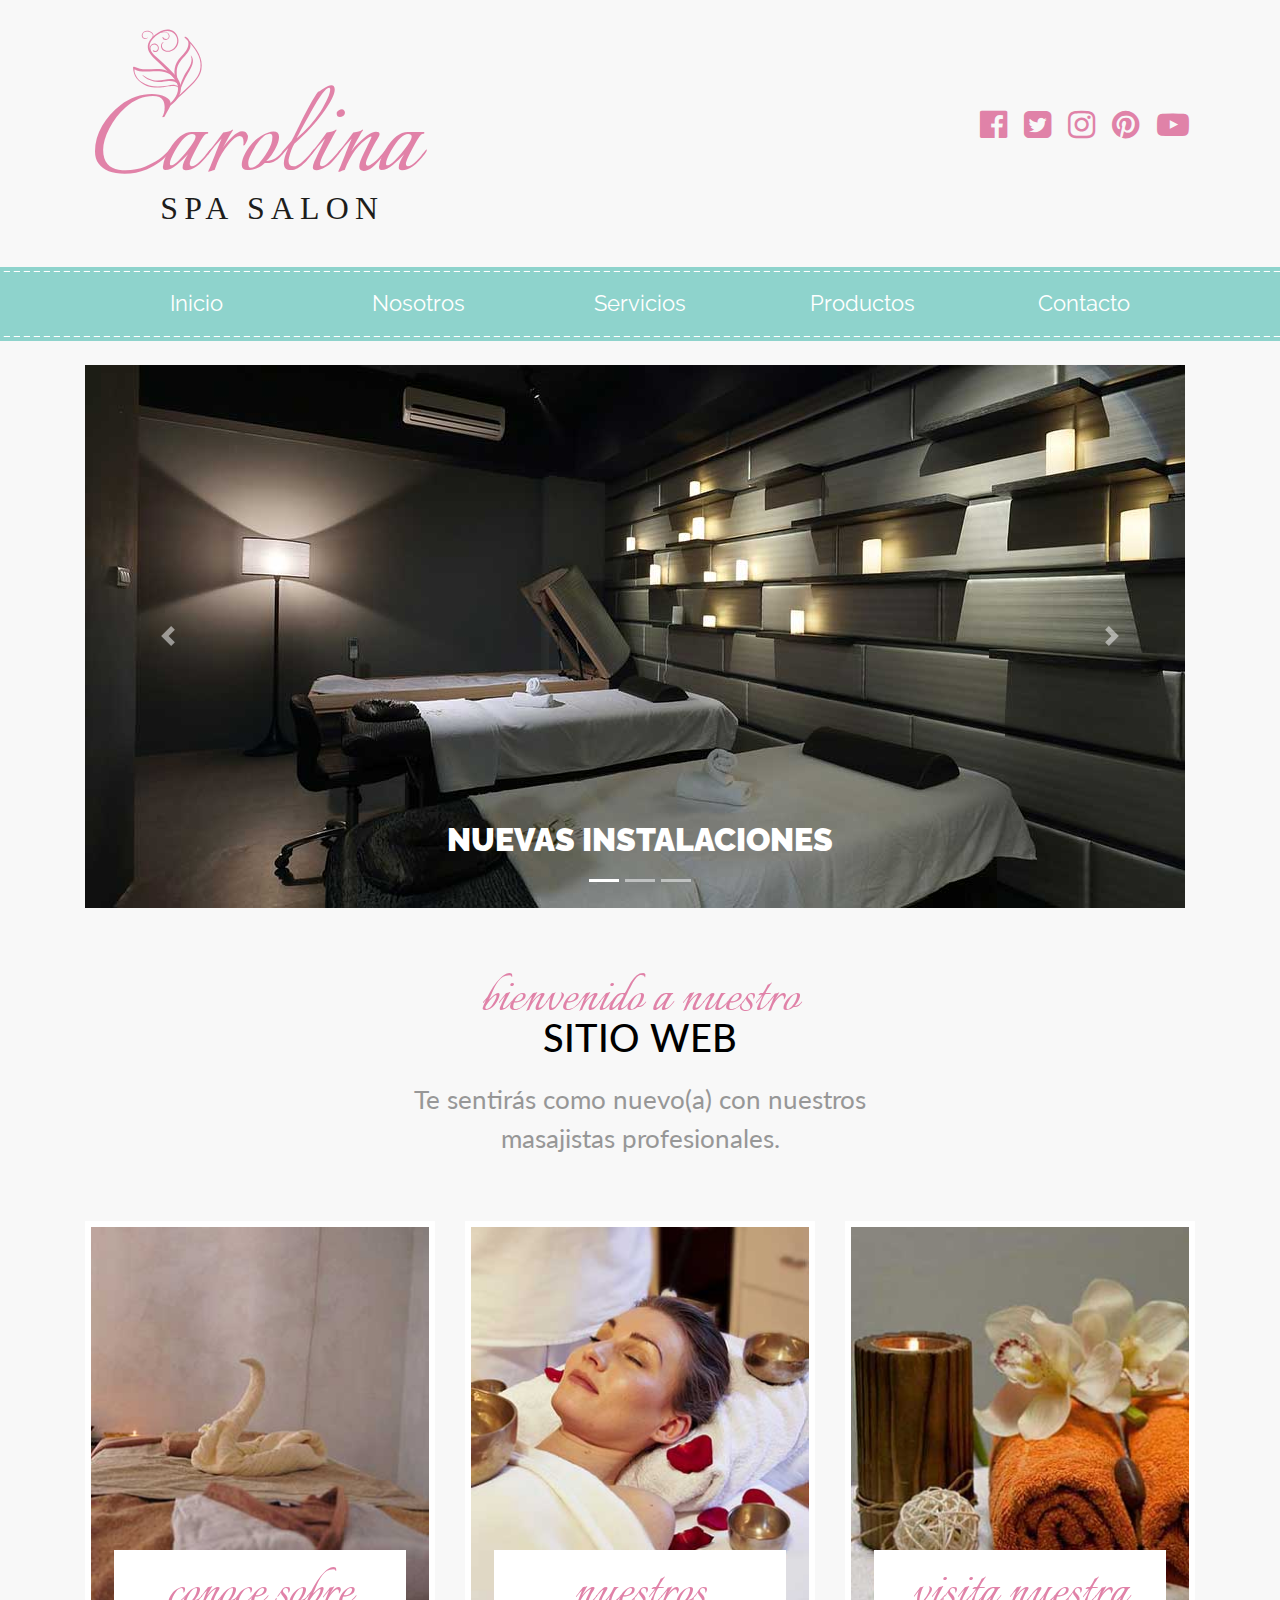
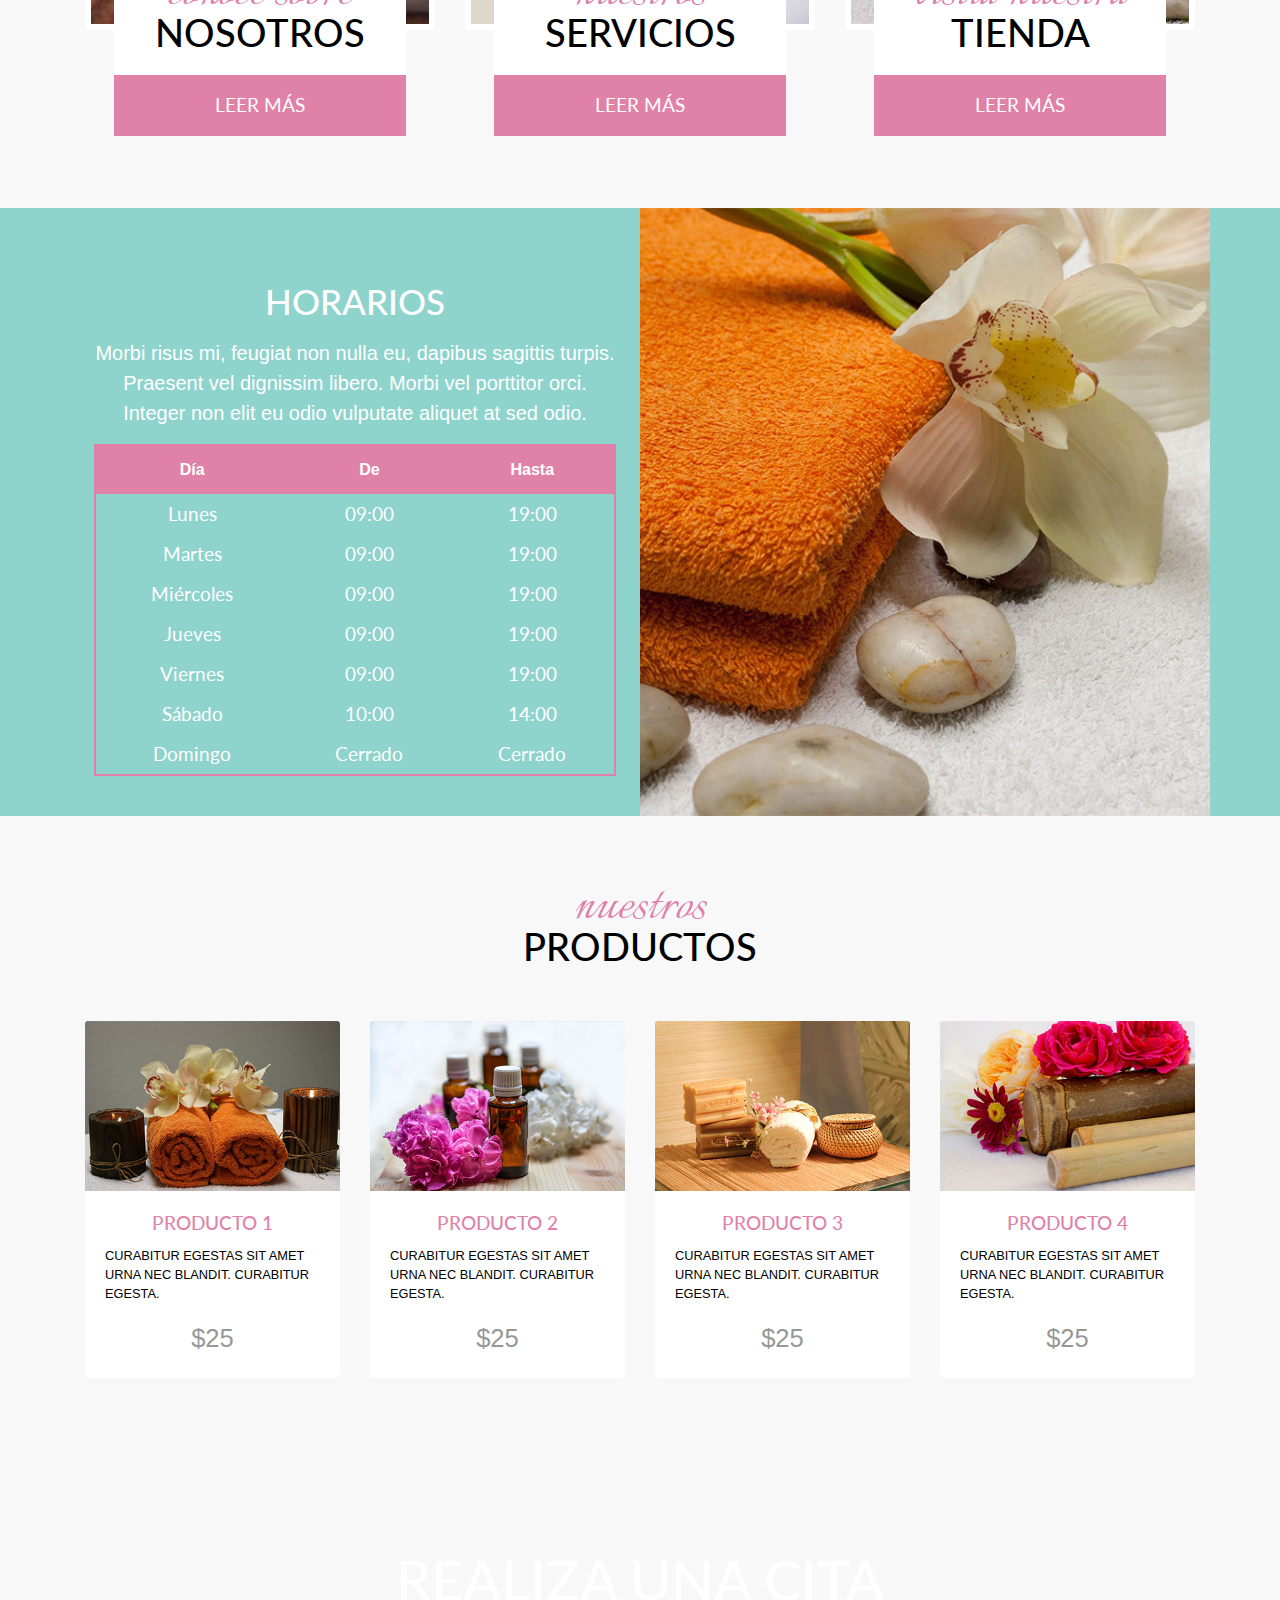
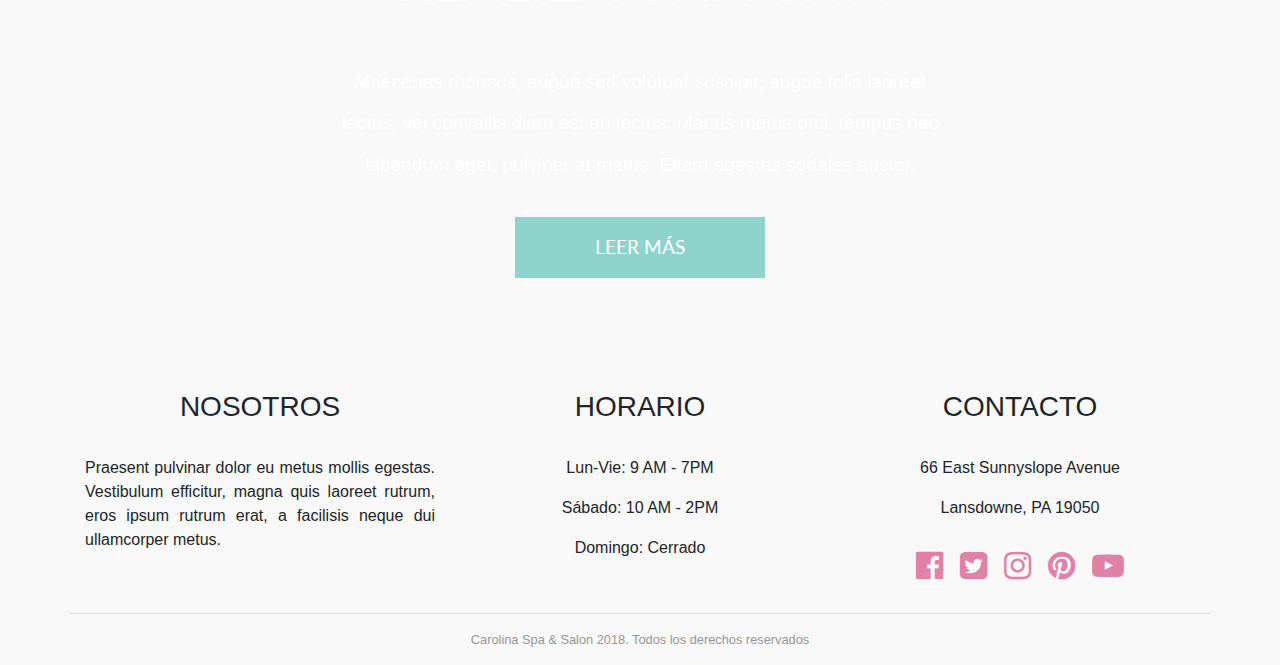
<file: carolina_spa/index.html>
<!DOCTYPE html>
<html lang="en">
  <head>
    <meta charset="utf-8">
    <meta http-equiv="X-UA-Compatible" content="IE=edge">
    <meta name="viewport" content="width=device-width, initial-scale=1, shrink-to-fit=no">
    <link rel="stylesheet" href="css/bootstrap.min.css">
    <link rel="stylesheet" href="css/font-awesome.min.css">
    <link href="https://fonts.googleapis.com/css?family=Italianno|Lato:400,700,900|Raleway:400,700,900" rel="stylesheet">
    <link rel="stylesheet" href="css/styles.css">
  </head>
  <body>

    <header class="encabezado-sitio container">
        <div class="row justify-content-md-between align-items-center">
            <div class="col-lg-4">
              <a href="index.html">
                <img src="img/logo.svg" class="img-fluid mx-auto d-block pt-4 pb-4">
              </a>
            </div>
            <div class="col-lg-4">
              <nav class="sociales text-center text-lg-right">
                <ul>
                  <li>
                    <a href="http://facebook.com"> 
                      <span class="sr-only"> Facebook</span>
                    </a>
                  </li>
                  <li>
                    <a href="http://twitter.com"> 
                      <span class="sr-only"> Twitter</span>
                    </a>
                  </li>
                  <li>
                    <a href="http://instagram.com">
                      <span class="sr-only"> Instagram</span>
                    </a>
                  </li>
                  <li>
                    <a href="http://pinterest.com"> 
                      <span class="sr-only"> Pinterest</span>
                    </a>
                  </li>
                  <li>
                    <a href="http://youtube.com"> 
                      <span class="sr-only"> YouTube</span>
                    </a>
                  </li>
                </ul>
              </nav>
            </div>
        </div>
    </header>

    <div class="navegacion mt-3 py-1">
      <nav class="nav-principal navbar navbar-expand-md navbar-light bg-faded">
          <button class="navbar-toggler" type="button" data-toggle="collapse" data-target="#nav_principal" aria-label="Mostrar Navegacion">
              <span class="navbar-toggler-icon"></span>
          </button>
          <a href="#" class="navbar-brand d-lg-none">Carolina Spa</a>
          <div class="container">
                <div class="collapse navbar-collapse w-100" id="nav_principal">
                    <ul class="nav nav-justified w-100 flex-column flex-sm-row">
                        <li class="nav-item">
                              <a href="index.html" class="nav-link">Inicio</a>
                        </li>
                        <li class="nav-item">
                              <a href="nosotros.html" class="nav-link">Nosotros</a>
                        </li>
                        <li class="nav-item">
                              <a href="" class="nav-link">Servicios</a>
                        </li>
                        <li class="nav-item">
                              <a href="" class="nav-link">Productos</a>
                        </li>
                        <li class="nav-item">
                              <a href="" class="nav-link">Contacto</a>
                        </li>
                    </ul>
                </div> <!--.collapse-->
          </div><!--.container-->
      </nav>
    </div>


    <div class="container">
        <div id="slider-principal" class="carousel slide mt-4" data-ride="carousel">
            <ol class="carousel-indicators">
                <li data-target="#slider-principal" data-slide-to="0" class="active"></li>
                <li data-target="#slider-principal" data-slide-to="1"></li>
                <li data-target="#slider-principal" data-slide-to="2"></li>
            </ol>


            <div class="carousel-inner" role="listbox">
                <div class="carousel-item active">
                    <img src="img/slide_01.jpg" alt="Nuestras Instalaciones">
                    <div class="carousel-caption">
                        <h3 class="text-uppercase">Nuevas Instalaciones</h3>
                    </div> 
                </div>
                <div class="carousel-item">
                    <img src="img/slide_02.jpg" alt="Conoce nuestros servicios">
                    <div class="carousel-caption">
                        <h3 class="text-uppercase">Conoce nuestros servicios</h3>
                    </div> 
                </div>
                <div class="carousel-item">
                    <img src="img/slide_03.jpg" alt="Promoción">
                    <div class="carousel-caption">
                        <h3 class="text-uppercase">Nuevo sitio web, 2x1 en todos los servicios</h3>
                    </div> 
                </div> <!--.carousel-item-->
                
            </div> <!--.carousel-inner-->

            <a href="#slider-principal" class="carousel-control-prev" data-slide="prev">
              <span class="carousel-control-prev-icon" aria-hidden="true"></span>
              <span class="sr-only">Anterior</span>
            </a>
            <a href="#slider-principal" class="carousel-control-next" data-slide="next">
                <span class="carousel-control-next-icon" aria-hidden="true"></span>
                <span class="sr-only">Anterior</span>
              </a>
        </div>
    </div>

    <section class="nuevo-sitio py-5">
        <h1 class="text-center text-uppercase mt-4 encabezado">
            <span class="text-lowercase d-block">bienvenido a nuestro </span> sitio Web
        </h1>
        <p class="text-center mt-4">Te sentirás como nuevo(a) con nuestros <br>
            masajistas profesionales.</p>
    </section>

    <div class="container mb-5">
        <div class="row">
            <div class="col-md-4 text-center mb-4">
                <div class="imagen-servicio">
                    <img src="img/servicio_01.jpg" class="img-fluid">
                    <div class="row no-gutters justify-content-center">
                        <div class="col-md-10 pt-4 servicio-info">
                            <h2 class="text-center text-uppercase encabezado">
                                <span class="text-lowercase d-block">Conoce sobre</span> nosotros
                            </h2>
                            <a href="#" class="btn btn-primary btn-block text-uppercase mt-4 py-3">Leer más</a>
                        </div>
                    </div> <!--.row-->
                </div> <!--.imagen-destacada-->
            </div> <!--.col-md-4-->
            <div class="col-md-4 text-center mb-4">
                <div class="imagen-servicio">
                    <img src="img/servicio_02.jpg" class="img-fluid">
                    <div class="row no-gutters justify-content-center">
                        <div class="col-md-10 pt-4 servicio-info">
                            <h2 class="text-center text-uppercase encabezado">
                                <span class="text-lowercase d-block">Nuestros</span> servicios
                            </h2>
                            <a href="#" class="btn btn-primary btn-block text-uppercase mt-4 py-3">Leer más</a>
                        </div>
                    </div> <!--.row-->
                </div> <!--.imagen-destacada-->
            </div> <!--.col-md-4-->
            <div class="col-md-4 text-center mb-4">
                <div class="imagen-servicio">
                    <img src="img/servicio_03.jpg" class="img-fluid">
                    <div class="row no-gutters justify-content-center">
                        <div class="col-md-10 pt-4 servicio-info">
                            <h2 class="text-center text-uppercase encabezado">
                                <span class="text-lowercase d-block">Visita nuestra</span> tienda
                            </h2>
                            <a href="#" class="btn btn-primary btn-block text-uppercase mt-4 py-3">Leer más</a>
                        </div>
                    </div> <!--.row-->
                </div> <!--.imagen-destacada-->
            </div> <!--.col-md-4-->
        </div>
    </div>

    <div class="horario">
      <div class="container">
          <div class="row">
              <div class="col-md-6 p-4">
                  <h2 class="text-center text-uppercase mt-5">Horarios</h2>
                  <p class="text-center mt-3 lead">
                      Morbi risus mi, feugiat non nulla eu, dapibus sagittis turpis. Praesent vel dignissim libero. Morbi vel porttitor orci. Integer non elit eu odio vulputate aliquet at sed odio.
                  </p>
                  <table class="table table-hover text-center mt-3">
                      <thead>
                          <tr>
                              <th class="text-center">Día</th>
                              <th class="text-center">De</th>
                              <th class="text-center">Hasta</th>
                          </tr>
                      </thead>
                      <tbody>
                          <tr>
                             <td>Lunes</td>
                              <td>09:00</td>
                              <td>19:00</td>
                          </tr>
                          <tr>
                              <td>Martes</td>
                              <td>09:00</td>
                              <td>19:00</td>
                          </tr>
                          <tr>
                              <td>Miércoles</td>
                              <td>09:00</td>
                              <td>19:00</td>
                          </tr>
                          <tr>
                              <td>Jueves</td>
                              <td>09:00</td>
                              <td>19:00</td>
                          </tr>
                          <tr>
                              <td>Viernes</td>
                              <td>09:00</td>
                              <td>19:00</td>
                          </tr>
                          <tr>
                              <td>Sábado</td>
                              <td>10:00</td>
                              <td>14:00</td>
                          </tr>
                          <tr>
                              <td>Domingo</td>
                              <td>Cerrado</td>
                              <td>Cerrado</td>
                          </tr>
                      </tbody>
                 </table>
              </div>
              <div class="col-md-6 bg-horario"></div>
          </div>
      </div>
    </div>

    <section class="productos container py-5">
        <h2 class="encabezado text-center text-uppercase mt-4">
          <span class="text-lowercase d-block">nuestros</span> productos
        </h2>
        <div class="row py-5">
            <div class="col-md-3 mb-4">
                <div class="card">
                    <a href="#">
                        <img class="card-img-top" src="img/producto_mini_01.jpg">
                        <div class="card-body">
                            <h3 class="card-title text-center text-uppercase">Producto 1</h3>
                            <p class="card-text text-uppercase">
                                Curabitur egestas sit amet urna nec blandit. Curabitur egesta.
                            </p>
                            <p class="precio mb-0 lead text-center">$25</p>
                        </div>
                    </a>
                </div> <!--.card-->
            </div><!--.col-md-3-->
            <div class="col-md-3 mb-4">
                <div class="card">
                    <a href="#">
                        <img class="card-img-top" src="img/producto_mini_02.jpg">
                        <div class="card-body">
                            <h3 class="card-title text-center text-uppercase">Producto 2</h3>
                            <p class="card-text text-uppercase">
                                Curabitur egestas sit amet urna nec blandit. Curabitur egesta.
                            </p>
                            <p class="precio mb-0 lead text-center">$25</p>
                        </div>
                    </a>
                </div> <!--.card-->
            </div><!--.col-md-3-->
            <div class="col-md-3 mb-4">
                <div class="card">
                    <a href="#">
                        <img class="card-img-top" src="img/producto_mini_03.jpg">
                        <div class="card-body">
                            <h3 class="card-title text-center text-uppercase">Producto 3</h3>
                            <p class="card-text text-uppercase">
                                Curabitur egestas sit amet urna nec blandit. Curabitur egesta.
                            </p>
                            <p class="precio mb-0 lead text-center">$25</p>
                        </div>
                    </a>
                </div> <!--.card-->
            </div><!--.col-md-3-->
            <div class="col-md-3 mb-4">
                <div class="card">
                    <a href="#">
                        <img class="card-img-top" src="img/producto_mini_04.jpg">
                        <div class="card-body">
                            <h3 class="card-title text-center text-uppercase">Producto 4</h3>
                            <p class="card-text text-uppercase">
                                Curabitur egestas sit amet urna nec blandit. Curabitur egesta.
                            </p>
                            <p class="precio mb-0 lead text-center">$25</p>
                        </div>
                    </a>
                </div> <!--.card-->
            </div><!--.col-md-3-->
        </div><!--.row-->
    </section>


    <div class="citas container-fluid py-5">
      <div class="row justify-content-center">
          <div class="col-md-8 col-lg-6 text-center">
              <h3 class="text-uppercase">Realiza una cita</h3>
              <p class="mt-5">
                  Maecenas rhoncus, augue sed volutpat suscipit, augue felis laoreet lectus, vel convallis diam est eu lectus. Mauris metus orci, tempus nec bibendum eget, pulvinar at metus. Etiam egestas sodales auctor.
              </p>
              <a href="#" class="btn btn-primary mt-3 text-uppercase">Leer más</a>
          </div>
      </div>
    </div>

    <footer class="footer-sitio pt-3 mt-5">
        <div class="container">
            <div class="row">
                <div class="col-md-4">
                    <h3 class="text-uppercase text-center pb-4">Nosotros</h3>
                    <p class="text-justify">Praesent pulvinar dolor eu metus mollis egestas. Vestibulum efficitur, magna quis laoreet rutrum, eros ipsum rutrum erat, a facilisis neque dui ullamcorper metus.</p>
                </div>
                <div class="col-md-4 text-center">
                    <h3 class="text-uppercase  pb-4">Horario</h3>
                    <p>Lun-Vie: 9 AM - 7PM</p>
                    <p>Sábado: 10 AM - 2PM</p>
                    <p>Domingo: Cerrado</p>
                </div>
                <div class="col-md-4 text-center">
                    <h3 class="text-uppercase pb-4">Contacto</h3>
                    <p>66 East Sunnyslope Avenue </p>
                    <p>Lansdowne, PA 19050</p>
                    <nav class="sociales text-center">
                        <ul>
                          <li>
                            <a href="http://facebook.com"> 
                              <span class="sr-only"> Facebook</span>
                            </a>
                          </li>
                          <li>
                            <a href="http://twitter.com"> 
                              <span class="sr-only"> Twitter</span>
                            </a>
                          </li>
                          <li>
                            <a href="http://instagram.com">
                              <span class="sr-only"> Instagram</span>
                            </a>
                          </li>
                          <li>
                            <a href="http://pinterest.com"> 
                              <span class="sr-only"> Pinterest</span>
                            </a>
                          </li>
                          <li>
                            <a href="http://youtube.com"> 
                              <span class="sr-only"> YouTube</span>
                            </a>
                          </li>
                        </ul>
                      </nav>
                </div> <!--col-md-4-->
                <hr class="w-100">
                <p class="text-center copyright w-100">Carolina Spa & Salon 2018. Todos los derechos reservados</p>
            </div><!--.row-->
        </div> <!--.container-->

    </footer>

 
    <script src="js/jquery.slim.js"></script>
    <script src="https://cdnjs.cloudflare.com/ajax/libs/popper.js/1.12.9/umd/popper.min.js" integrity="sha384-ApNbgh9B+Y1QKtv3Rn7W3mgPxhU9K/ScQsAP7hUibX39j7fakFPskvXusvfa0b4Q" crossorigin="anonymous"></script>
    <script src="js/bootstrap.min.js"></script>
    <script src="js/scripts.js"></script>
  </body>
</html>
</file>
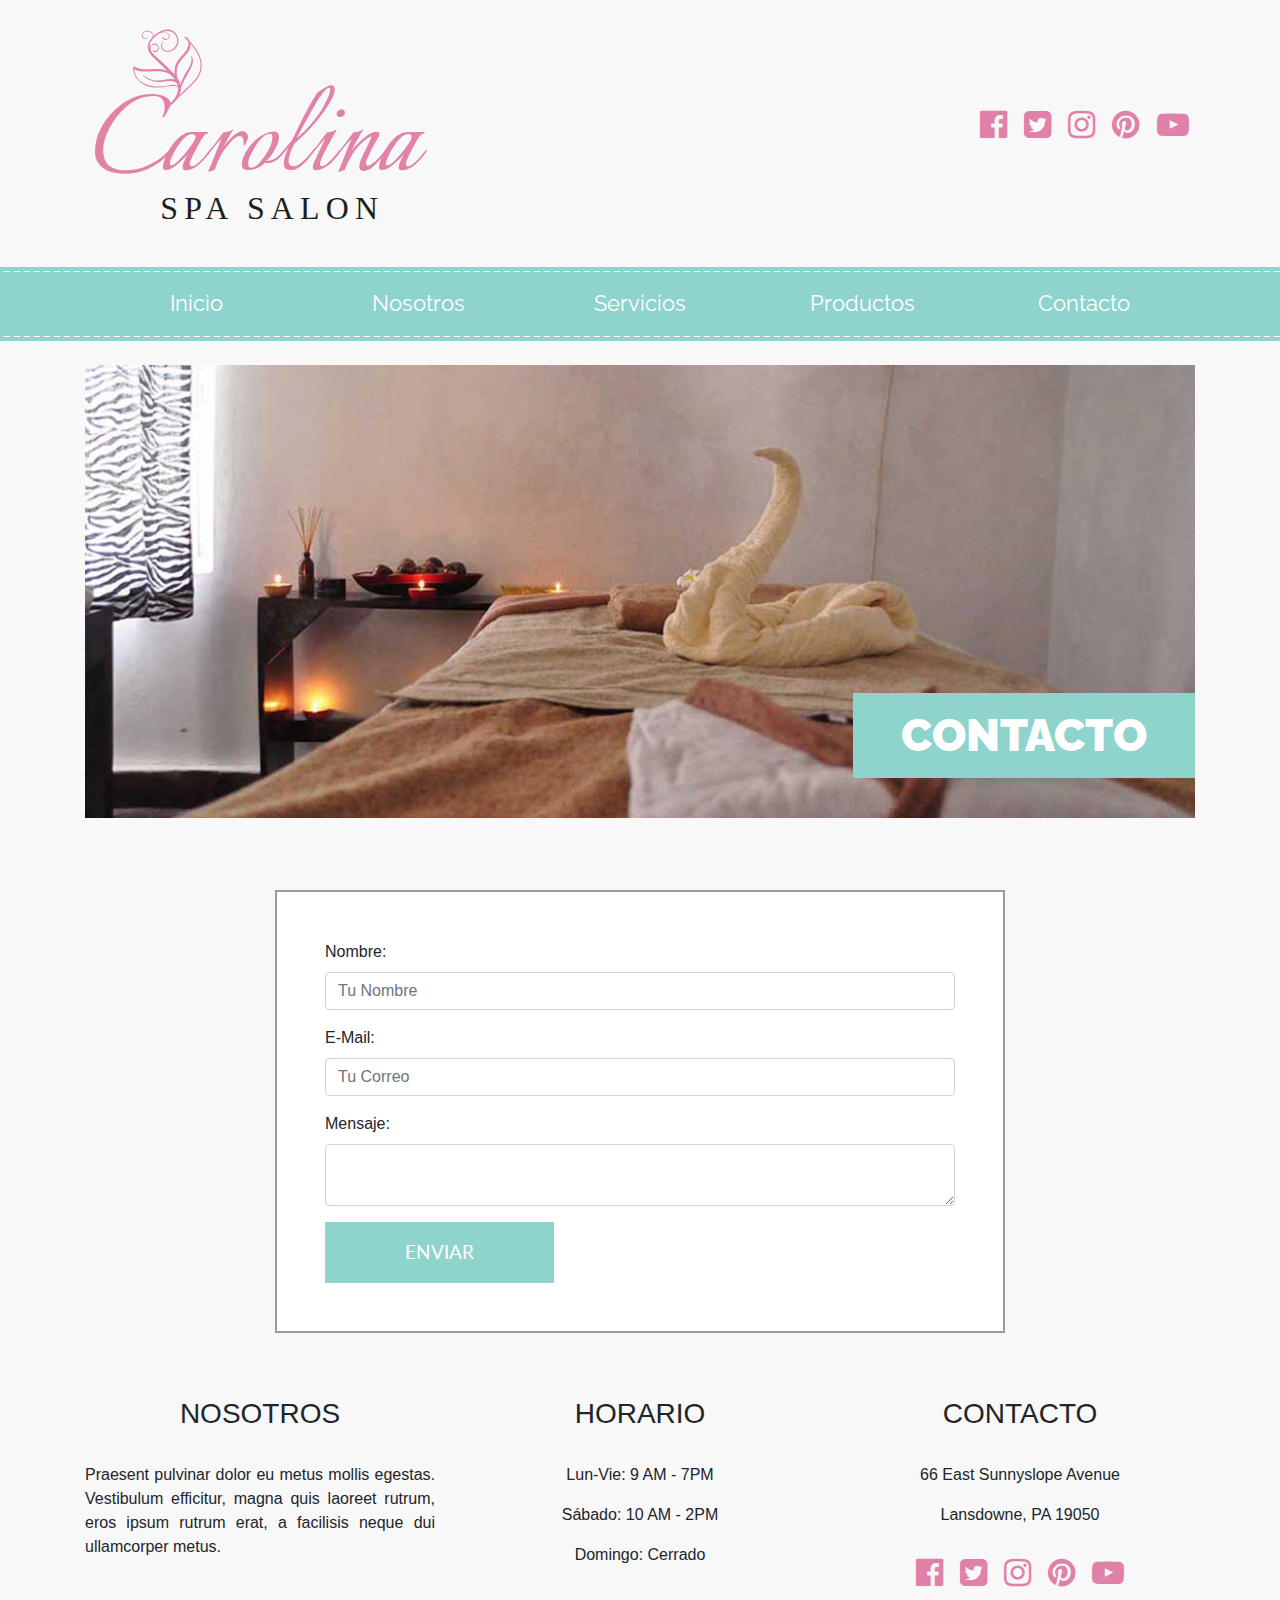
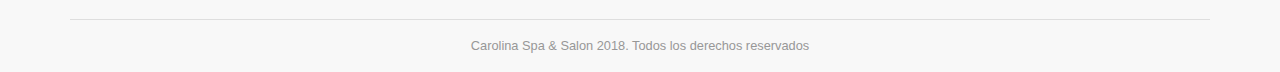
<file: carolina_spa/contacto.html>
<!DOCTYPE html>
<html lang="en">
  <head>
    <meta charset="utf-8">
    <meta http-equiv="X-UA-Compatible" content="IE=edge">
    <meta name="viewport" content="width=device-width, initial-scale=1, shrink-to-fit=no">
    <link rel="stylesheet" href="css/bootstrap.min.css">
    <link rel="stylesheet" href="css/font-awesome.min.css">
    <link href="https://fonts.googleapis.com/css?family=Italianno|Lato:400,700,900|Raleway:400,700,900" rel="stylesheet">
    <link rel="stylesheet" href="css/styles.css">
  </head>
  <body>

    <header class="encabezado-sitio container">
        <div class="row justify-content-md-between align-items-center">
            <div class="col-lg-4">
              <a href="index.html">
                <img src="img/logo.svg" class="img-fluid mx-auto d-block pt-4 pb-4">
              </a>
            </div>
            <div class="col-lg-4">
              <nav class="sociales text-center text-lg-right">
                <ul>
                  <li>
                    <a href="http://facebook.com"> 
                      <span class="sr-only"> Facebook</span>
                    </a>
                  </li>
                  <li>
                    <a href="http://twitter.com"> 
                      <span class="sr-only"> Twitter</span>
                    </a>
                  </li>
                  <li>
                    <a href="http://instagram.com">
                      <span class="sr-only"> Instagram</span>
                    </a>
                  </li>
                  <li>
                    <a href="http://pinterest.com"> 
                      <span class="sr-only"> Pinterest</span>
                    </a>
                  </li>
                  <li>
                    <a href="http://youtube.com"> 
                      <span class="sr-only"> YouTube</span>
                    </a>
                  </li>
                </ul>
              </nav>
            </div>
        </div>
    </header>

    <div class="navegacion mt-3 py-1">
      <nav class="nav-principal navbar navbar-expand-md navbar-light bg-faded">
          <button class="navbar-toggler" type="button" data-toggle="collapse" data-target="#nav_principal" aria-label="Mostrar Navegacion">
              <span class="navbar-toggler-icon"></span>
          </button>
          <a href="#" class="navbar-brand d-lg-none">Carolina Spa</a>
          <div class="container">
                <div class="collapse navbar-collapse w-100" id="nav_principal">
                    <ul class="nav nav-justified w-100 flex-column flex-sm-row">
                        <li class="nav-item">
                              <a href="index.html" class="nav-link">Inicio</a>
                        </li>
                        <li class="nav-item">
                              <a href="" class="nav-link">Nosotros</a>
                        </li>
                        <li class="nav-item">
                              <a href="" class="nav-link">Servicios</a>
                        </li>
                        <li class="nav-item">
                              <a href="" class="nav-link">Productos</a>
                        </li>
                        <li class="nav-item">
                              <a href="" class="nav-link">Contacto</a>
                        </li>
                    </ul>
                </div> <!--.collapse-->
          </div><!--.container-->
      </nav>
    </div>
    
    <div class="container pt-4">
        <div class="row no-gutters">
            <div class="col-12 hero">
                <img src="img/contacto.jpg" class="img-fluid">
                <h2 class="text-uppercase d-none d-md-block py-3 px-5">Contacto</h2>
            </div>
        </div>
    </div>

    <div class="container pt-4">
        <div class="row justify-content-center">
                <main class="col-lg-8 contenido-principal">
                    <h2 class="d-block d-md-none text-uppercase text-center">
                        Contacto
                    </h2>
                    <form class="p-5 mt-5 formulario-contacto needs-validation" novalidate>
                          <div class="form-group">
                              <label for="nombre">Nombre:</label>
                              <input type="text" class="form-control" id="nombre" placeholder="Tu Nombre" required>
                              <div class="invalid-feedback">
                                 El nombre es obligatorio
                              </div>
                              <div class="valid-feedback">
                                Correcto
                             </div>
                          </div>
                          <div class="form-group">
                            <label for="email">E-Mail:</label>
                            <input type="email" class="form-control" id="email" placeholder="Tu Correo" required>
                            <div class="invalid-feedback">
                              El correo es obligatorio
                           </div>
                           <div class="valid-feedback">
                             Correcto
                          </div>
                        </div>
                        <div class="form-group">
                          <label for="mensaje">Mensaje:</label>
                          <textarea id="mensaje" class="form-control"  required></textarea>
                          <div class="invalid-feedback">
                            El mensaje es obligatorio
                         </div>
                         <div class="valid-feedback">
                           Correcto
                        </div>
                      </div>
                      <input type="submit" class="btn btn-primary text-uppercase" value="Enviar">
                    </form>
                </main>

        </div>
    </div>


    <footer class="footer-sitio pt-3 mt-5">
        <div class="container">
            <div class="row">
                <div class="col-md-4">
                    <h3 class="text-uppercase text-center pb-4">Nosotros</h3>
                    <p class="text-justify">Praesent pulvinar dolor eu metus mollis egestas. Vestibulum efficitur, magna quis laoreet rutrum, eros ipsum rutrum erat, a facilisis neque dui ullamcorper metus.</p>
                </div>
                <div class="col-md-4 text-center">
                    <h3 class="text-uppercase  pb-4">Horario</h3>
                    <p>Lun-Vie: 9 AM - 7PM</p>
                    <p>Sábado: 10 AM - 2PM</p>
                    <p>Domingo: Cerrado</p>
                </div>
                <div class="col-md-4 text-center">
                    <h3 class="text-uppercase pb-4">Contacto</h3>
                    <p>66 East Sunnyslope Avenue </p>
                    <p>Lansdowne, PA 19050</p>
                    <nav class="sociales text-center">
                        <ul>
                          <li>
                            <a href="http://facebook.com"> 
                              <span class="sr-only"> Facebook</span>
                            </a>
                          </li>
                          <li>
                            <a href="http://twitter.com"> 
                              <span class="sr-only"> Twitter</span>
                            </a>
                          </li>
                          <li>
                            <a href="http://instagram.com">
                              <span class="sr-only"> Instagram</span>
                            </a>
                          </li>
                          <li>
                            <a href="http://pinterest.com"> 
                              <span class="sr-only"> Pinterest</span>
                            </a>
                          </li>
                          <li>
                            <a href="http://youtube.com"> 
                              <span class="sr-only"> YouTube</span>
                            </a>
                          </li>
                        </ul>
                      </nav>
                </div> <!--col-md-4-->
                <hr class="w-100">
                <p class="text-center copyright w-100">Carolina Spa & Salon 2018. Todos los derechos reservados</p>
            </div><!--.row-->
        </div> <!--.container-->

    </footer>

 
    <script src="js/jquery.slim.js"></script>
    <script src="https://cdnjs.cloudflare.com/ajax/libs/popper.js/1.12.9/umd/popper.min.js" integrity="sha384-ApNbgh9B+Y1QKtv3Rn7W3mgPxhU9K/ScQsAP7hUibX39j7fakFPskvXusvfa0b4Q" crossorigin="anonymous"></script>
    <script src="js/bootstrap.min.js"></script>
    <script src="js/scripts.js"></script>
  </body>
</html>
</file>
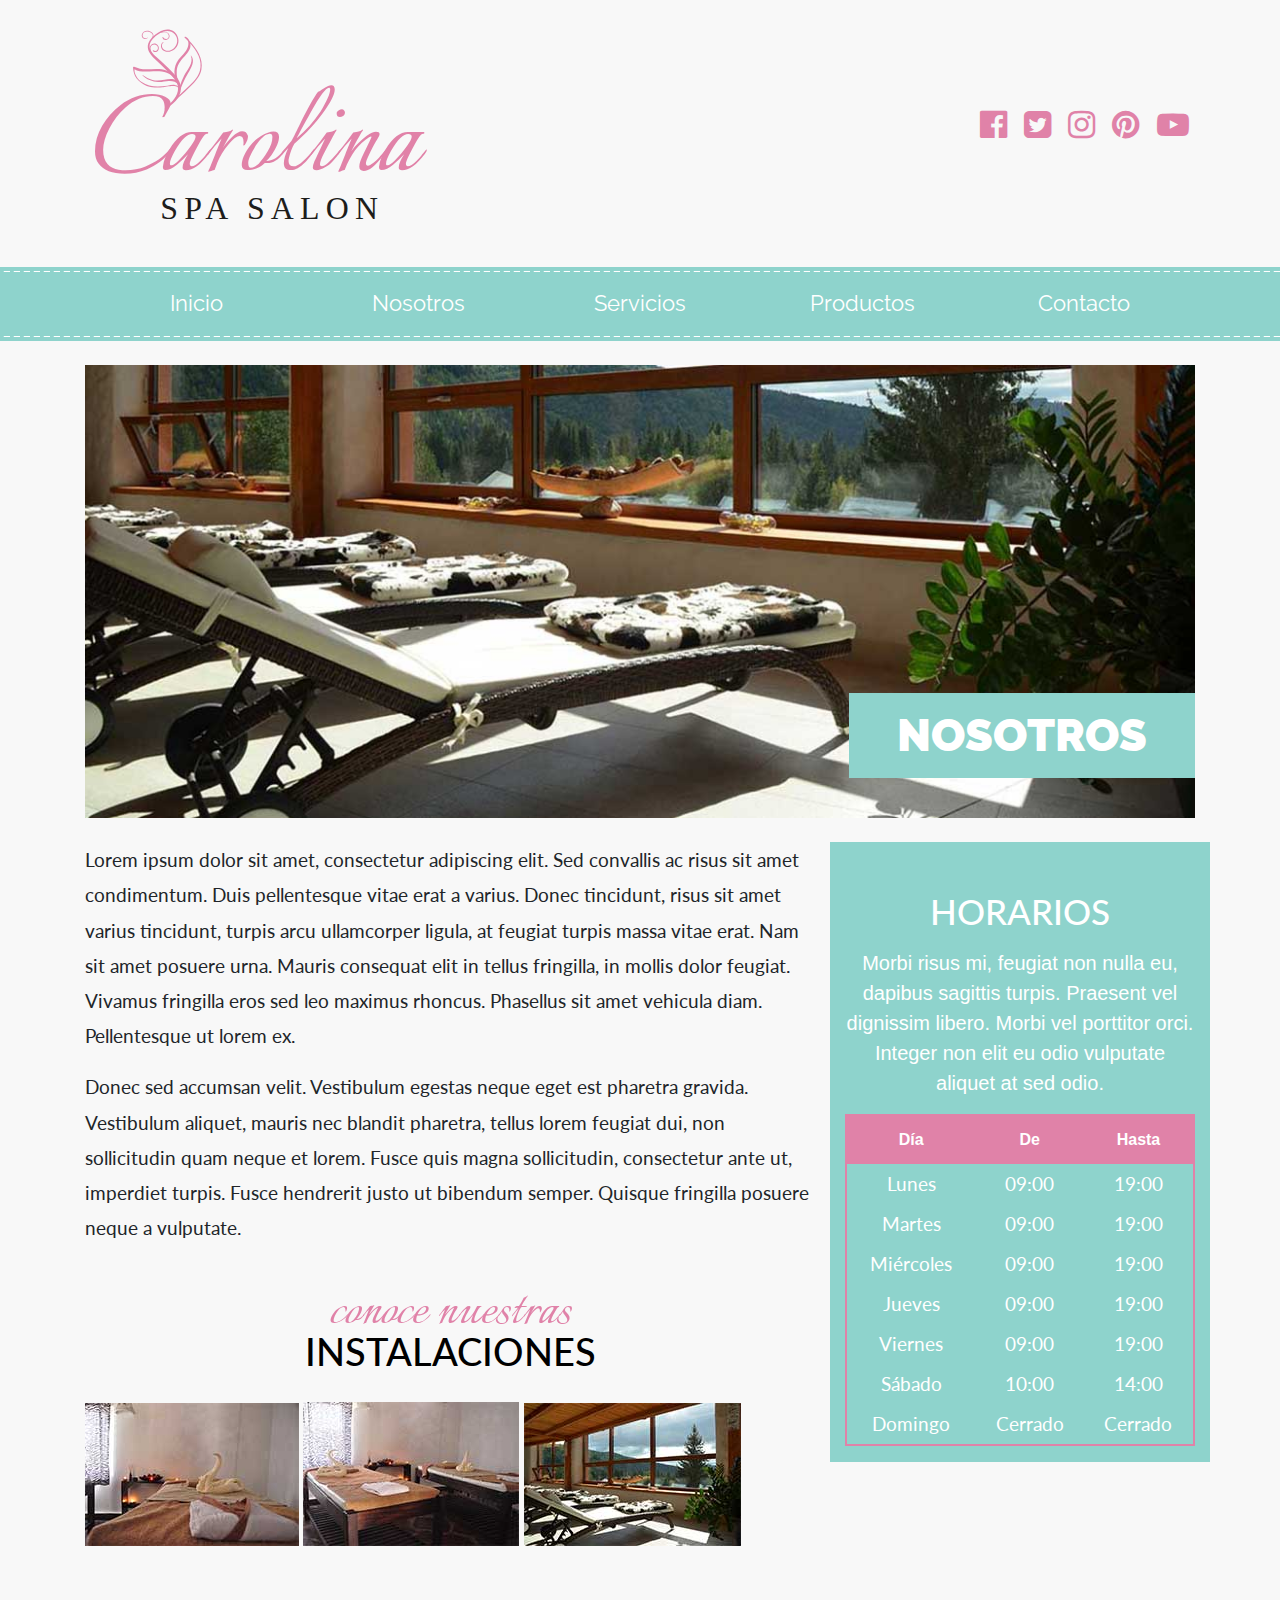
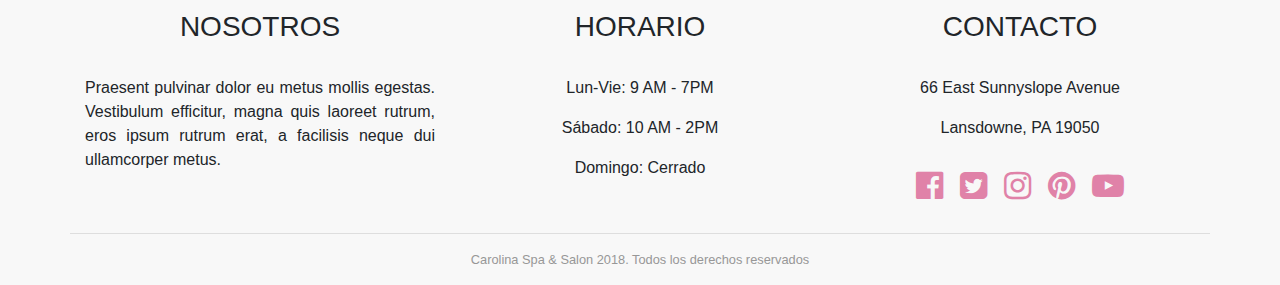
<file: carolina_spa/nosotros.html>
<!DOCTYPE html>
<html lang="en">
  <head>
    <meta charset="utf-8">
    <meta http-equiv="X-UA-Compatible" content="IE=edge">
    <meta name="viewport" content="width=device-width, initial-scale=1, shrink-to-fit=no">
    <link rel="stylesheet" href="css/bootstrap.min.css">
    <link rel="stylesheet" href="css/font-awesome.min.css">
    <link href="https://fonts.googleapis.com/css?family=Italianno|Lato:400,700,900|Raleway:400,700,900" rel="stylesheet">
    <link rel="stylesheet" href="css/styles.css">
  </head>
  <body>

    <header class="encabezado-sitio container">
        <div class="row justify-content-md-between align-items-center">
            <div class="col-lg-4">
              <a href="index.html">
                <img src="img/logo.svg" class="img-fluid mx-auto d-block pt-4 pb-4">
              </a>
            </div>
            <div class="col-lg-4">
              <nav class="sociales text-center text-lg-right">
                <ul>
                  <li>
                    <a href="http://facebook.com"> 
                      <span class="sr-only"> Facebook</span>
                    </a>
                  </li>
                  <li>
                    <a href="http://twitter.com"> 
                      <span class="sr-only"> Twitter</span>
                    </a>
                  </li>
                  <li>
                    <a href="http://instagram.com">
                      <span class="sr-only"> Instagram</span>
                    </a>
                  </li>
                  <li>
                    <a href="http://pinterest.com"> 
                      <span class="sr-only"> Pinterest</span>
                    </a>
                  </li>
                  <li>
                    <a href="http://youtube.com"> 
                      <span class="sr-only"> YouTube</span>
                    </a>
                  </li>
                </ul>
              </nav>
            </div>
        </div>
    </header>

    <div class="navegacion mt-3 py-1">
      <nav class="nav-principal navbar navbar-expand-md navbar-light bg-faded">
          <button class="navbar-toggler" type="button" data-toggle="collapse" data-target="#nav_principal" aria-label="Mostrar Navegacion">
              <span class="navbar-toggler-icon"></span>
          </button>
          <a href="#" class="navbar-brand d-lg-none">Carolina Spa</a>
          <div class="container">
                <div class="collapse navbar-collapse w-100" id="nav_principal">
                    <ul class="nav nav-justified w-100 flex-column flex-sm-row">
                        <li class="nav-item">
                              <a href="index.html" class="nav-link">Inicio</a>
                        </li>
                        <li class="nav-item">
                              <a href="nosotros.html" class="nav-link">Nosotros</a>
                        </li>
                        <li class="nav-item">
                              <a href="servicios.html" class="nav-link">Servicios</a>
                        </li>
                        <li class="nav-item">
                              <a href="" class="nav-link">Productos</a>
                        </li>
                        <li class="nav-item">
                              <a href="" class="nav-link">Contacto</a>
                        </li>
                    </ul>
                </div> <!--.collapse-->
          </div><!--.container-->
      </nav>
    </div>
    
    <div class="container pt-4">
        <div class="row no-gutters">
            <div class="col-12 hero">
                <img src="img/nosotros.jpg" class="img-fluid">
                <h2 class="text-uppercase d-none d-md-block py-3 px-5">Nosotros</h2>
            </div>
        </div>
    </div>

    <div class="container pt-4">
        <div class="row">
                <main class="col-lg-8 contenido-principal">
                    <h2 class="d-block d-md-none text-uppercase text-center">
                        Nosotros
                    </h2>
                    <p>Lorem ipsum dolor sit amet, consectetur adipiscing elit. Sed convallis ac risus sit amet condimentum. Duis pellentesque vitae erat a varius. Donec tincidunt, risus sit amet varius tincidunt, turpis arcu ullamcorper ligula, at feugiat turpis massa vitae erat. Nam sit amet posuere urna. Mauris consequat elit in tellus fringilla, in mollis dolor feugiat. Vivamus fringilla eros sed leo maximus rhoncus. Phasellus sit amet vehicula diam. Pellentesque ut lorem ex.</p>
                      
                    <p>Donec sed accumsan velit. Vestibulum egestas neque eget est pharetra gravida. Vestibulum aliquet, mauris nec blandit pharetra, tellus lorem feugiat dui, non sollicitudin quam neque et lorem. Fusce quis magna sollicitudin, consectetur ante ut, imperdiet turpis. Fusce hendrerit justo ut bibendum semper. Quisque fringilla posuere neque a vulputate.</p>
                      

                    <h1 class="text-center text-uppercase mt-5 encabezado">
                        <span class="text-lowercase d-block">conoce nuestras </span> instalaciones
                    </h1>
                    <div class="imagenes pt-4">
                        <a href="#" data-target="#imagen_1" data-toggle="modal">
                            <img src="img/galeria_mini_01.jpg" class="img-fluid">
                        </a>
                        <a href="#" data-target="#imagen_2" data-toggle="modal">
                            <img src="img/galeria_mini_02.jpg" class="img-fluid">
                        </a>
                        <a href="#" data-target="#imagen_3" data-toggle="modal">
                            <img src="img/galeria_mini_03.jpg" class="img-fluid">
                        </a>

                        <div class="modal fade" id="imagen_1" tabindex="-1" role="dialog" aria-labelledby="Imagen 1" aria-hidden="true">
                            <div class="modal-dialog modal-lg" role="document">
                                <div class="modal-content">
                                    <div class="modal-body">
                                        <img src="img/galeria_grande_01.jpg" class="img-fluid">
                                    </div><!--modal-body-->
                                </div><!--modal-content-->
                            </div><!--modal-dialog-->
                        </div> <!--modal-->
                        <div class="modal fade" id="imagen_2" tabindex="-1" role="dialog" aria-labelledby="Imagen 2" aria-hidden="true">
                            <div class="modal-dialog modal-lg" role="document">
                                <div class="modal-content">
                                    <div class="modal-body">
                                        <img src="img/galeria_grande_02.jpg" class="img-fluid">
                                    </div><!--modal-body-->
                                </div><!--modal-content-->
                            </div><!--modal-dialog-->
                        </div> <!--modal-->
                        <div class="modal fade" id="imagen_3" tabindex="-1" role="dialog" aria-labelledby="Imagen 3" aria-hidden="true">
                            <div class="modal-dialog modal-lg" role="document">
                                <div class="modal-content">
                                    <div class="modal-body">
                                        <img src="img/galeria_grande_03.jpg" class="img-fluid">
                                    </div><!--modal-body-->
                                </div><!--modal-content-->
                            </div><!--modal-dialog-->
                        </div> <!--modal-->
                    </div>
                </main>

                <aside class="col-lg-4 pt-4 pt-lg-0 align-self-start">
                    <div class="sidebar horario">
                            <h2 class="text-center text-uppercase mt-5">Horarios</h2>
                            <p class="text-center mt-3 lead">
                                Morbi risus mi, feugiat non nulla eu, dapibus sagittis turpis. Praesent vel dignissim libero. Morbi vel porttitor orci. Integer non elit eu odio vulputate aliquet at sed odio.
                            </p>
                            <table class="table table-hover text-center mt-3">
                                <thead>
                                    <tr>
                                        <th class="text-center">Día</th>
                                        <th class="text-center">De</th>
                                        <th class="text-center">Hasta</th>
                                    </tr>
                                </thead>
                                <tbody>
                                    <tr>
                                       <td>Lunes</td>
                                        <td>09:00</td>
                                        <td>19:00</td>
                                    </tr>
                                    <tr>
                                        <td>Martes</td>
                                        <td>09:00</td>
                                        <td>19:00</td>
                                    </tr>
                                    <tr>
                                        <td>Miércoles</td>
                                        <td>09:00</td>
                                        <td>19:00</td>
                                    </tr>
                                    <tr>
                                        <td>Jueves</td>
                                        <td>09:00</td>
                                        <td>19:00</td>
                                    </tr>
                                    <tr>
                                        <td>Viernes</td>
                                        <td>09:00</td>
                                        <td>19:00</td>
                                    </tr>
                                    <tr>
                                        <td>Sábado</td>
                                        <td>10:00</td>
                                        <td>14:00</td>
                                    </tr>
                                    <tr>
                                        <td>Domingo</td>
                                        <td>Cerrado</td>
                                        <td>Cerrado</td>
                                    </tr>
                                </tbody>
                           </table>
                    </div>
                </aside>
        </div>
    </div>


    <footer class="footer-sitio pt-3 mt-5">
        <div class="container">
            <div class="row">
                <div class="col-md-4">
                    <h3 class="text-uppercase text-center pb-4">Nosotros</h3>
                    <p class="text-justify">Praesent pulvinar dolor eu metus mollis egestas. Vestibulum efficitur, magna quis laoreet rutrum, eros ipsum rutrum erat, a facilisis neque dui ullamcorper metus.</p>
                </div>
                <div class="col-md-4 text-center">
                    <h3 class="text-uppercase  pb-4">Horario</h3>
                    <p>Lun-Vie: 9 AM - 7PM</p>
                    <p>Sábado: 10 AM - 2PM</p>
                    <p>Domingo: Cerrado</p>
                </div>
                <div class="col-md-4 text-center">
                    <h3 class="text-uppercase pb-4">Contacto</h3>
                    <p>66 East Sunnyslope Avenue </p>
                    <p>Lansdowne, PA 19050</p>
                    <nav class="sociales text-center">
                        <ul>
                          <li>
                            <a href="http://facebook.com"> 
                              <span class="sr-only"> Facebook</span>
                            </a>
                          </li>
                          <li>
                            <a href="http://twitter.com"> 
                              <span class="sr-only"> Twitter</span>
                            </a>
                          </li>
                          <li>
                            <a href="http://instagram.com">
                              <span class="sr-only"> Instagram</span>
                            </a>
                          </li>
                          <li>
                            <a href="http://pinterest.com"> 
                              <span class="sr-only"> Pinterest</span>
                            </a>
                          </li>
                          <li>
                            <a href="http://youtube.com"> 
                              <span class="sr-only"> YouTube</span>
                            </a>
                          </li>
                        </ul>
                      </nav>
                </div> <!--col-md-4-->
                <hr class="w-100">
                <p class="text-center copyright w-100">Carolina Spa & Salon 2018. Todos los derechos reservados</p>
            </div><!--.row-->
        </div> <!--.container-->

    </footer>

 
    <script src="js/jquery.slim.js"></script>
    <script src="https://cdnjs.cloudflare.com/ajax/libs/popper.js/1.12.9/umd/popper.min.js" integrity="sha384-ApNbgh9B+Y1QKtv3Rn7W3mgPxhU9K/ScQsAP7hUibX39j7fakFPskvXusvfa0b4Q" crossorigin="anonymous"></script>
    <script src="js/bootstrap.min.js"></script>
    <script src="js/scripts.js"></script>
  </body>
</html>
</file>
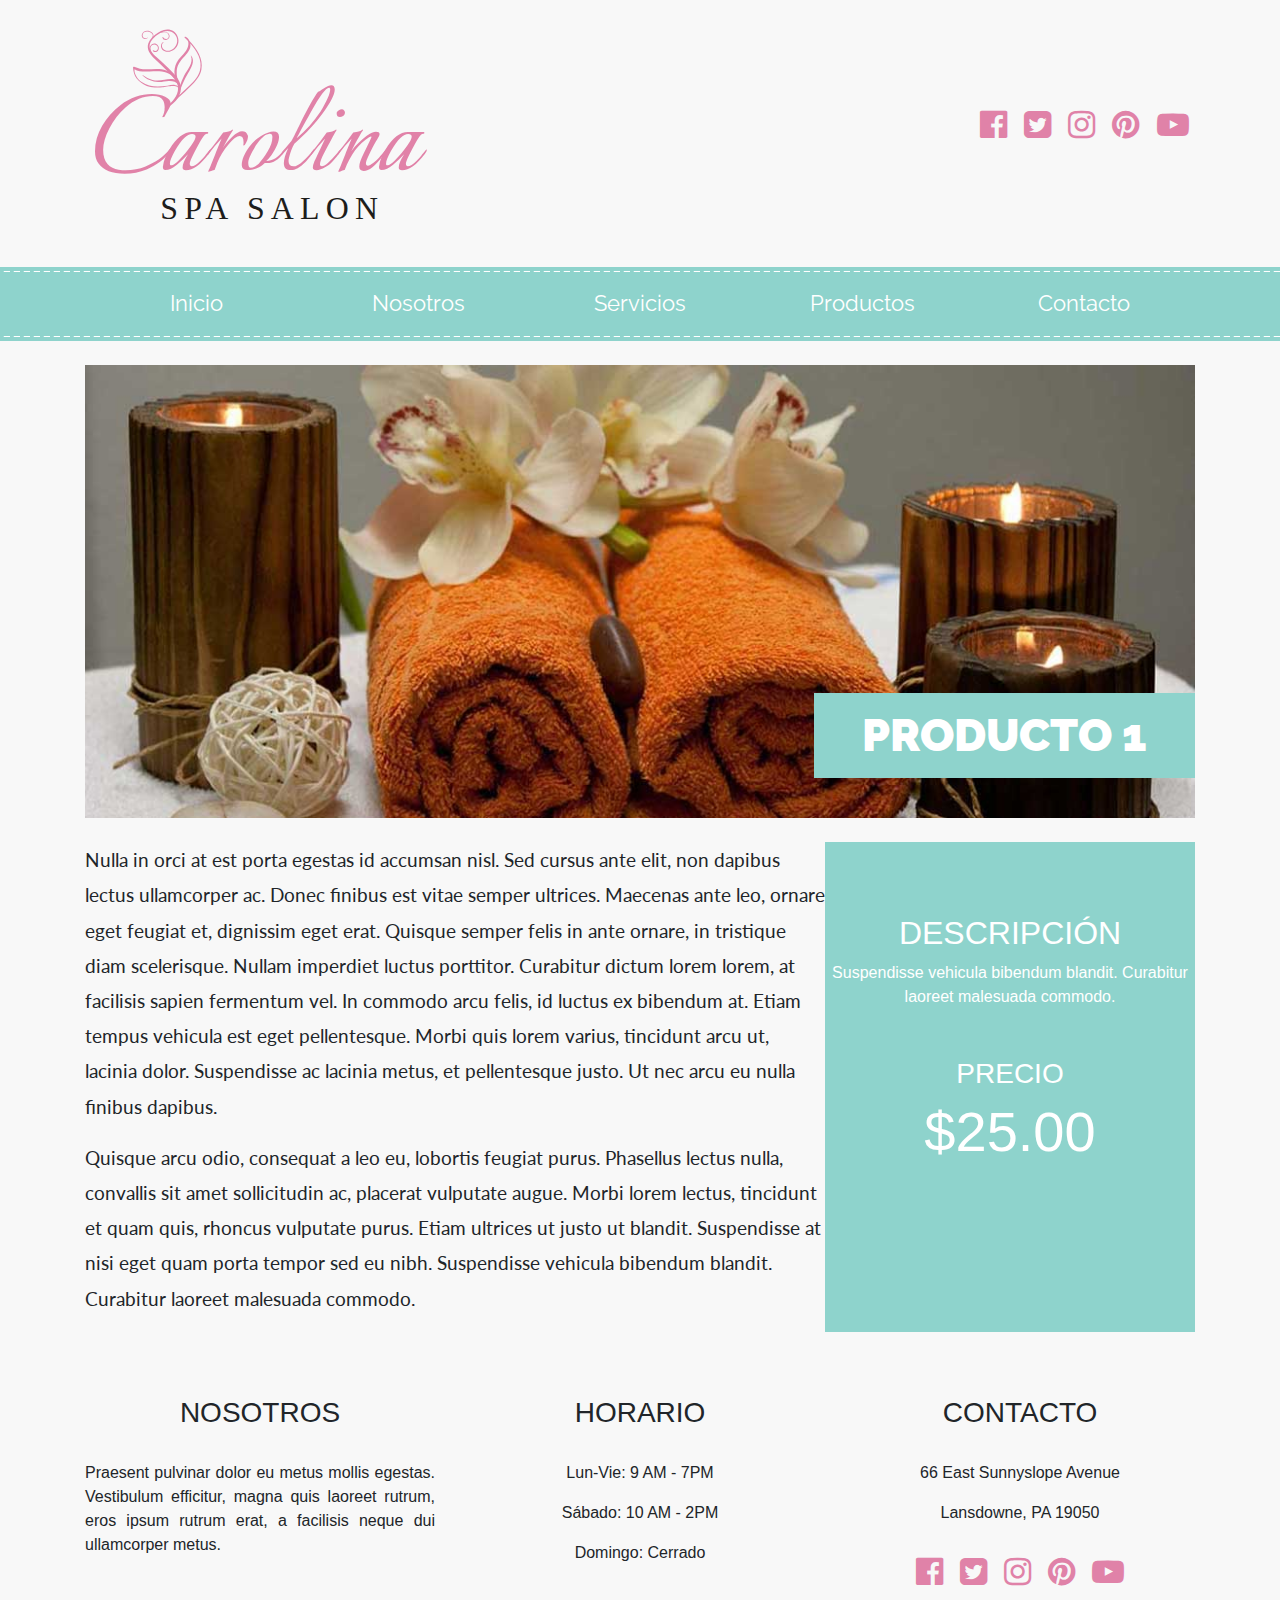
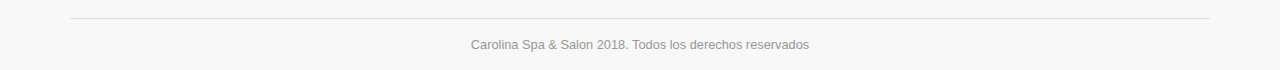
<file: carolina_spa/producto.html>
<!DOCTYPE html>
<html lang="en">
  <head>
    <meta charset="utf-8">
    <meta http-equiv="X-UA-Compatible" content="IE=edge">
    <meta name="viewport" content="width=device-width, initial-scale=1, shrink-to-fit=no">
    <link rel="stylesheet" href="css/bootstrap.min.css">
    <link rel="stylesheet" href="css/font-awesome.min.css">
    <link href="https://fonts.googleapis.com/css?family=Italianno|Lato:400,700,900|Raleway:400,700,900" rel="stylesheet">
    <link rel="stylesheet" href="css/styles.css">
  </head>
  <body>

    <header class="encabezado-sitio container">
        <div class="row justify-content-md-between align-items-center">
            <div class="col-lg-4">
              <a href="index.html">
                <img src="img/logo.svg" class="img-fluid mx-auto d-block pt-4 pb-4">
              </a>
            </div>
            <div class="col-lg-4">
              <nav class="sociales text-center text-lg-right">
                <ul>
                  <li>
                    <a href="http://facebook.com"> 
                      <span class="sr-only"> Facebook</span>
                    </a>
                  </li>
                  <li>
                    <a href="http://twitter.com"> 
                      <span class="sr-only"> Twitter</span>
                    </a>
                  </li>
                  <li>
                    <a href="http://instagram.com">
                      <span class="sr-only"> Instagram</span>
                    </a>
                  </li>
                  <li>
                    <a href="http://pinterest.com"> 
                      <span class="sr-only"> Pinterest</span>
                    </a>
                  </li>
                  <li>
                    <a href="http://youtube.com"> 
                      <span class="sr-only"> YouTube</span>
                    </a>
                  </li>
                </ul>
              </nav>
            </div>
        </div>
    </header>

    <div class="navegacion mt-3 py-1">
      <nav class="nav-principal navbar navbar-expand-md navbar-light bg-faded">
          <button class="navbar-toggler" type="button" data-toggle="collapse" data-target="#nav_principal" aria-label="Mostrar Navegacion">
              <span class="navbar-toggler-icon"></span>
          </button>
          <a href="#" class="navbar-brand d-lg-none">Carolina Spa</a>
          <div class="container">
                <div class="collapse navbar-collapse w-100" id="nav_principal">
                    <ul class="nav nav-justified w-100 flex-column flex-sm-row">
                        <li class="nav-item">
                              <a href="index.html" class="nav-link">Inicio</a>
                        </li>
                        <li class="nav-item">
                              <a href="nosotros.html" class="nav-link">Nosotros</a>
                        </li>
                        <li class="nav-item">
                              <a href="servicios.html" class="nav-link">Servicios</a>
                        </li>
                        <li class="nav-item">
                              <a href="productos.html" class="nav-link">Productos</a>
                        </li>
                        <li class="nav-item">
                              <a href="contacto.html" class="nav-link">Contacto</a>
                        </li>
                    </ul>
                </div> <!--.collapse-->
          </div><!--.container-->
      </nav>
    </div>
    
    <div class="container pt-4">
        <div class="row no-gutters">
            <div class="col-12 hero">
                <img src="img/producto_01.jpg" class="img-fluid">
                <h2 class="text-uppercase d-none d-md-block py-3 px-5">Producto 1</h2>
            </div>
        </div>
    </div>

    <div class="container pt-4">
        <div class="row no-gutters">
                <main class="col-lg-8 contenido-principal">
                    <h2 class="d-block d-md-none text-uppercase text-center">
                        Producto 1
                    </h2>

                    <p>Nulla in orci at est porta egestas id accumsan nisl. Sed cursus ante elit, non dapibus lectus ullamcorper ac. Donec finibus est vitae semper ultrices. Maecenas ante leo, ornare eget feugiat et, dignissim eget erat. Quisque semper felis in ante ornare, in tristique diam scelerisque. Nullam imperdiet luctus porttitor. Curabitur dictum lorem lorem, at facilisis sapien fermentum vel. In commodo arcu felis, id luctus ex bibendum at. Etiam tempus vehicula est eget pellentesque. Morbi quis lorem varius, tincidunt arcu ut, lacinia dolor. Suspendisse ac lacinia metus, et pellentesque justo. Ut nec arcu eu nulla finibus dapibus.</p>

                    <p>Quisque arcu odio, consequat a leo eu, lobortis feugiat purus. Phasellus lectus nulla, convallis sit amet sollicitudin ac, placerat vulputate augue. Morbi lorem lectus, tincidunt et quam quis, rhoncus vulputate purus. Etiam ultrices ut justo ut blandit. Suspendisse at nisi eget quam porta tempor sed eu nibh. Suspendisse vehicula bibendum blandit. Curabitur laoreet malesuada commodo. </p>
                </main>

                <aside class="col-lg-4 pt-4 pt-lg-0">
                    <div class="sidebar pt-5 descripcion_producto">
                            <h2 class="text-center text-uppercase mt-4">Descripción</h2>
                            <p class="text-center">Suspendisse vehicula bibendum blandit. Curabitur laoreet malesuada commodo. </p>

                            <h3 class="text-uppercase text-center mt-5">Precio</h3>
                            <p class="display-4 text-center ">$25.00</p>
                    </div>
                </aside>
        </div>
    </div>


    <footer class="footer-sitio pt-3 mt-5">
        <div class="container">
            <div class="row">
                <div class="col-md-4">
                    <h3 class="text-uppercase text-center pb-4">Nosotros</h3>
                    <p class="text-justify">Praesent pulvinar dolor eu metus mollis egestas. Vestibulum efficitur, magna quis laoreet rutrum, eros ipsum rutrum erat, a facilisis neque dui ullamcorper metus.</p>
                </div>
                <div class="col-md-4 text-center">
                    <h3 class="text-uppercase  pb-4">Horario</h3>
                    <p>Lun-Vie: 9 AM - 7PM</p>
                    <p>Sábado: 10 AM - 2PM</p>
                    <p>Domingo: Cerrado</p>
                </div>
                <div class="col-md-4 text-center">
                    <h3 class="text-uppercase pb-4">Contacto</h3>
                    <p>66 East Sunnyslope Avenue </p>
                    <p>Lansdowne, PA 19050</p>
                    <nav class="sociales text-center">
                        <ul>
                          <li>
                            <a href="http://facebook.com"> 
                              <span class="sr-only"> Facebook</span>
                            </a>
                          </li>
                          <li>
                            <a href="http://twitter.com"> 
                              <span class="sr-only"> Twitter</span>
                            </a>
                          </li>
                          <li>
                            <a href="http://instagram.com">
                              <span class="sr-only"> Instagram</span>
                            </a>
                          </li>
                          <li>
                            <a href="http://pinterest.com"> 
                              <span class="sr-only"> Pinterest</span>
                            </a>
                          </li>
                          <li>
                            <a href="http://youtube.com"> 
                              <span class="sr-only"> YouTube</span>
                            </a>
                          </li>
                        </ul>
                      </nav>
                </div> <!--col-md-4-->
                <hr class="w-100">
                <p class="text-center copyright w-100">Carolina Spa & Salon 2018. Todos los derechos reservados</p>
            </div><!--.row-->
        </div> <!--.container-->

    </footer>

 
    <script src="js/jquery.slim.js"></script>
    <script src="https://cdnjs.cloudflare.com/ajax/libs/popper.js/1.12.9/umd/popper.min.js" integrity="sha384-ApNbgh9B+Y1QKtv3Rn7W3mgPxhU9K/ScQsAP7hUibX39j7fakFPskvXusvfa0b4Q" crossorigin="anonymous"></script>
    <script src="js/bootstrap.min.js"></script>
    <script src="js/scripts.js"></script>
  </body>
</html>
</file>
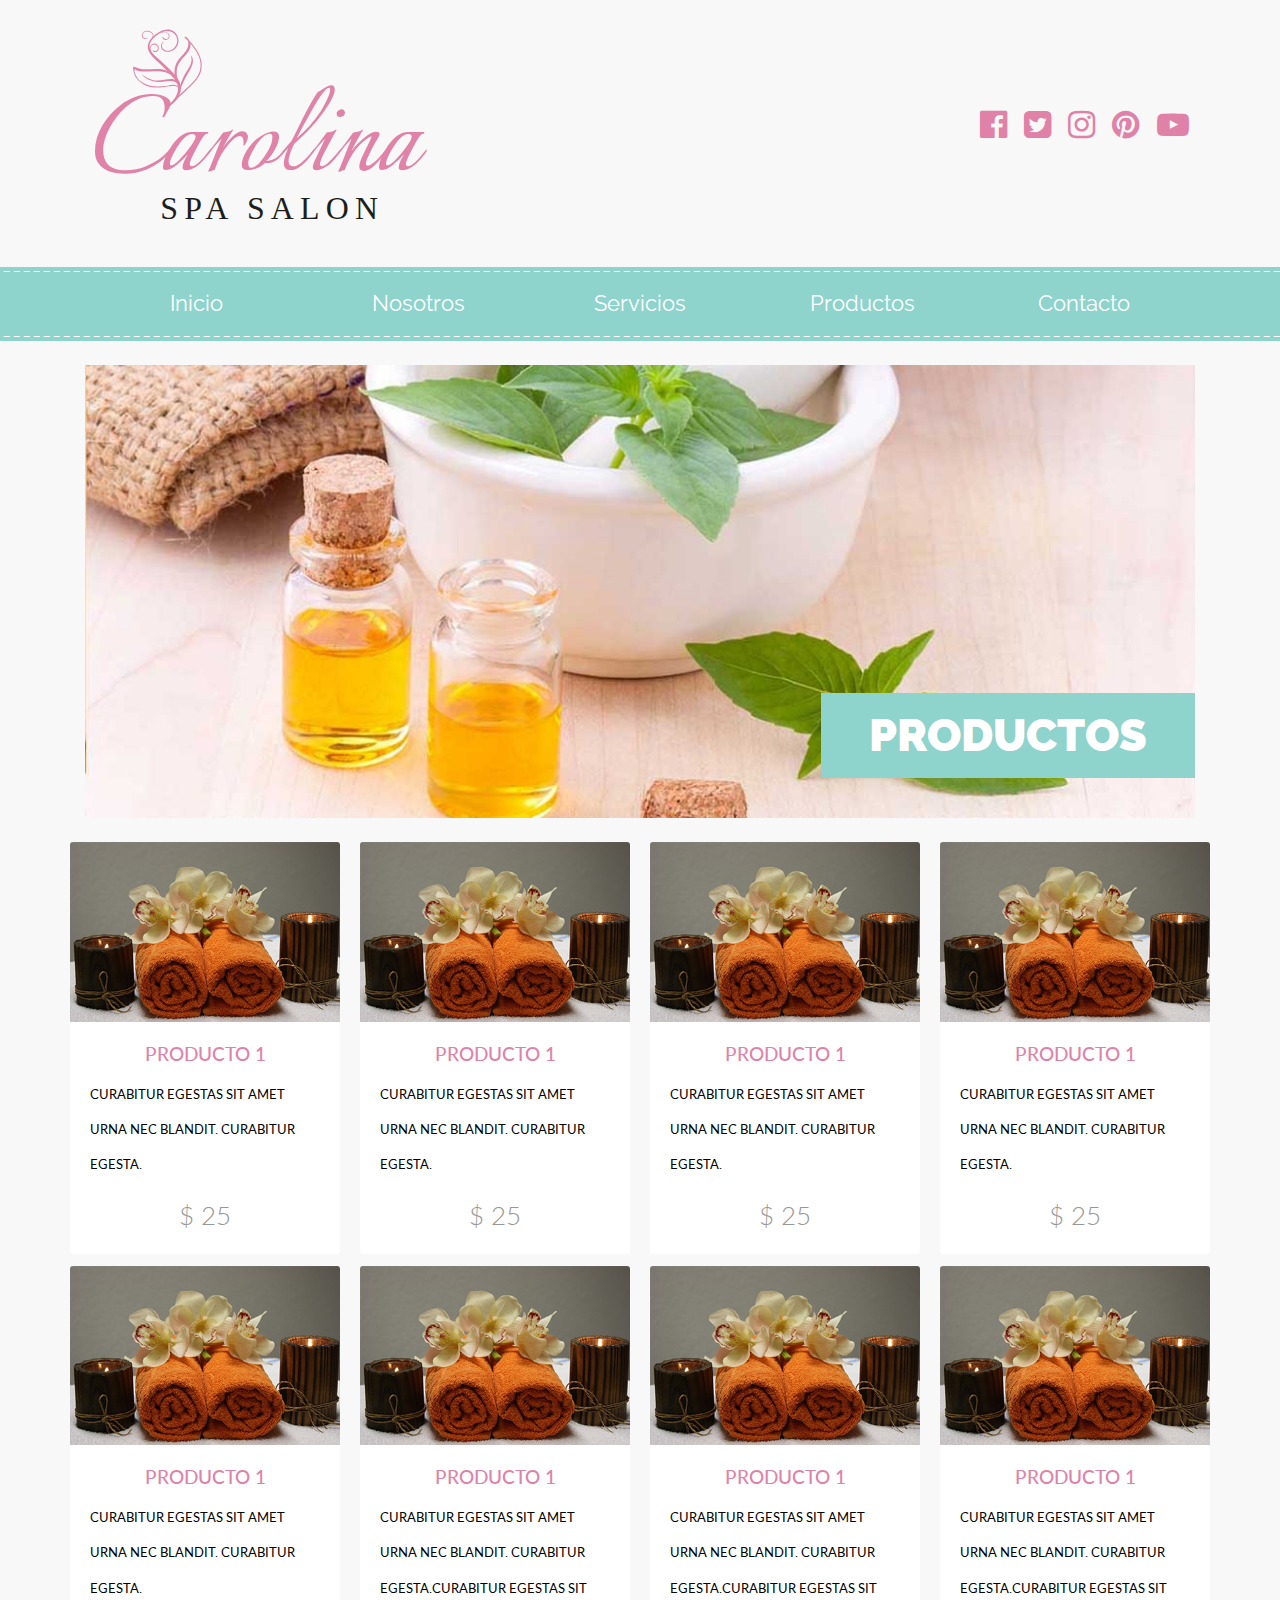
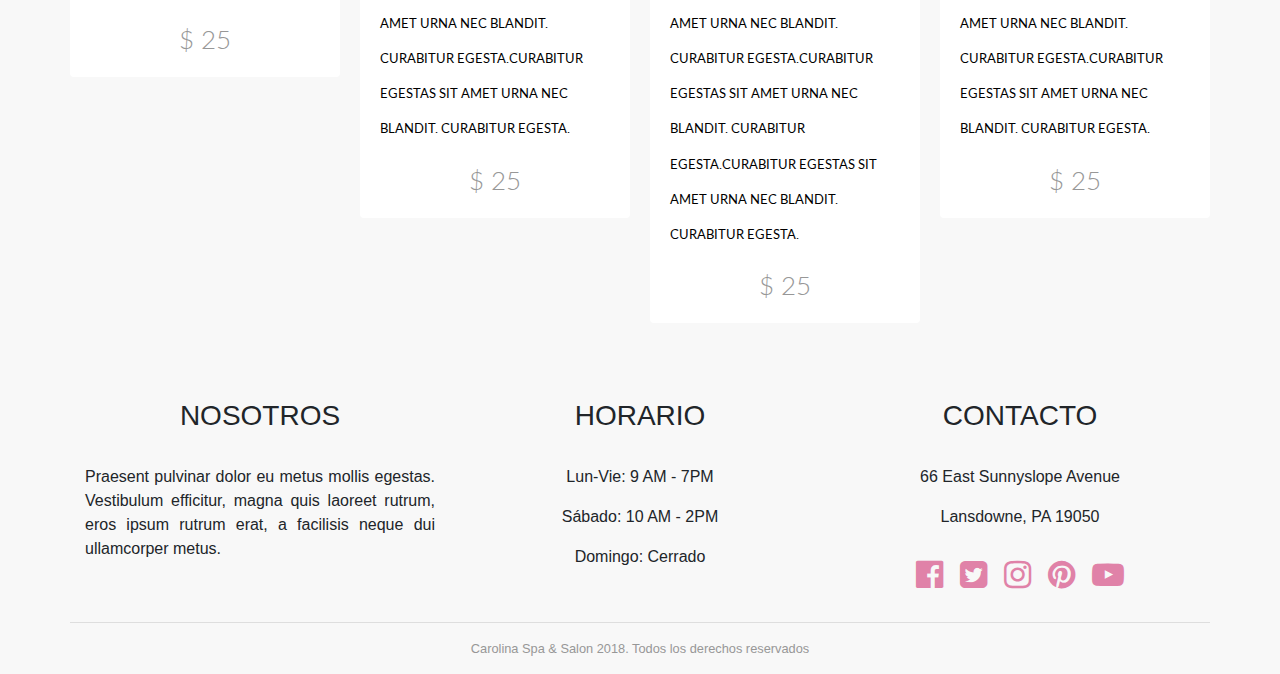
<file: carolina_spa/productos.html>
<!DOCTYPE html>
<html lang="en">
  <head>
    <meta charset="utf-8">
    <meta http-equiv="X-UA-Compatible" content="IE=edge">
    <meta name="viewport" content="width=device-width, initial-scale=1, shrink-to-fit=no">
    <link rel="stylesheet" href="css/bootstrap.min.css">
    <link rel="stylesheet" href="css/font-awesome.min.css">
    <link href="https://fonts.googleapis.com/css?family=Italianno|Lato:400,700,900|Raleway:400,700,900" rel="stylesheet">
    <link rel="stylesheet" href="css/styles.css">
  </head>
  <body>

    <header class="encabezado-sitio container">
        <div class="row justify-content-md-between align-items-center">
            <div class="col-lg-4">
              <a href="index.html">
                <img src="img/logo.svg" class="img-fluid mx-auto d-block pt-4 pb-4">
              </a>
            </div>
            <div class="col-lg-4">
              <nav class="sociales text-center text-lg-right">
                <ul>
                  <li>
                    <a href="http://facebook.com"> 
                      <span class="sr-only"> Facebook</span>
                    </a>
                  </li>
                  <li>
                    <a href="http://twitter.com"> 
                      <span class="sr-only"> Twitter</span>
                    </a>
                  </li>
                  <li>
                    <a href="http://instagram.com">
                      <span class="sr-only"> Instagram</span>
                    </a>
                  </li>
                  <li>
                    <a href="http://pinterest.com"> 
                      <span class="sr-only"> Pinterest</span>
                    </a>
                  </li>
                  <li>
                    <a href="http://youtube.com"> 
                      <span class="sr-only"> YouTube</span>
                    </a>
                  </li>
                </ul>
              </nav>
            </div>
        </div>
    </header>

    <div class="navegacion mt-3 py-1">
      <nav class="nav-principal navbar navbar-expand-md navbar-light bg-faded">
          <button class="navbar-toggler" type="button" data-toggle="collapse" data-target="#nav_principal" aria-label="Mostrar Navegacion">
              <span class="navbar-toggler-icon"></span>
          </button>
          <a href="#" class="navbar-brand d-lg-none">Carolina Spa</a>
          <div class="container">
                <div class="collapse navbar-collapse w-100" id="nav_principal">
                    <ul class="nav nav-justified w-100 flex-column flex-sm-row">
                        <li class="nav-item">
                              <a href="index.html" class="nav-link">Inicio</a>
                        </li>
                        <li class="nav-item">
                              <a href="nosotros.html" class="nav-link">Nosotros</a>
                        </li>
                        <li class="nav-item">
                              <a href="servicios.html" class="nav-link">Servicios</a>
                        </li>
                        <li class="nav-item">
                              <a href="productos.html" class="nav-link">Productos</a>
                        </li>
                        <li class="nav-item">
                              <a href="" class="nav-link">Contacto</a>
                        </li>
                    </ul>
                </div> <!--.collapse-->
          </div><!--.container-->
      </nav>
    </div>
    
    <div class="container pt-4">
        <div class="row no-gutters">
            <div class="col-12 hero">
                <img src="img/productos.jpg" class="img-fluid">
                <h2 class="text-uppercase d-none d-md-block py-3 px-5">Productos</h2>
            </div>
        </div>
    </div>

    <div class="container pt-4 productos">
        <div class="row">
                <main class="col-lg-12 contenido-principal">
                    <h2 class="d-block d-md-none text-uppercase text-center">
                        Productos
                    </h2>

                    <div class="row">
                      <div class="card-columns">
                        <div class="card">
                            <a href="producto.html">
                                <img src="img/producto_mini_01.jpg" class="card-img-top img-fluid">
                                <div class="card-body">
                                    <h3 class="card-title text-center text-uppercase">
                                        Producto 1
                                    </h3>
                                    <p class="card-text text-uppercase">Curabitur egestas sit amet urna nec blandit. Curabitur egesta.</p>
                                    <p class="precio lead text-center mb-0">$ 25</p>
                                </div>
                            </a>
                        </div><!--.card-->


                        <div class="card">
                            <a href="#">
                                <img src="img/producto_mini_01.jpg" class="card-img-top img-fluid">
                                <div class="card-body">
                                    <h3 class="card-title text-center text-uppercase">
                                        Producto 1
                                    </h3>
                                    <p class="card-text text-uppercase">Curabitur egestas sit amet urna nec blandit. Curabitur egesta.</p>
                                    <p class="precio lead text-center mb-0">$ 25</p>
                                </div>
                            </a>
                        </div><!--.card-->


                        <div class="card">
                            <a href="#">
                                <img src="img/producto_mini_01.jpg" class="card-img-top img-fluid">
                                <div class="card-body">
                                    <h3 class="card-title text-center text-uppercase">
                                        Producto 1
                                    </h3>
                                    <p class="card-text text-uppercase">Curabitur egestas sit amet urna nec blandit. Curabitur egesta.</p>
                                    <p class="precio lead text-center mb-0">$ 25</p>
                                </div>
                            </a>
                        </div><!--.card-->


                        <div class="card">
                            <a href="#">
                                <img src="img/producto_mini_01.jpg" class="card-img-top img-fluid">
                                <div class="card-body">
                                    <h3 class="card-title text-center text-uppercase">
                                        Producto 1
                                    </h3>
                                    <p class="card-text text-uppercase">Curabitur egestas sit amet urna nec blandit. Curabitur egesta.Curabitur egestas sit amet urna nec blandit. Curabitur egesta.Curabitur egestas sit amet urna nec blandit. Curabitur egesta.</p>
                                    <p class="precio lead text-center mb-0">$ 25</p>
                                </div>
                            </a>
                        </div><!--.card-->



                        <div class="card">
                            <a href="#">
                                <img src="img/producto_mini_01.jpg" class="card-img-top img-fluid">
                                <div class="card-body">
                                    <h3 class="card-title text-center text-uppercase">
                                        Producto 1
                                    </h3>
                                    <p class="card-text text-uppercase">Curabitur egestas sit amet urna nec blandit. Curabitur egesta.</p>
                                    <p class="precio lead text-center mb-0">$ 25</p>
                                </div>
                            </a>
                        </div><!--.card-->


                        <div class="card">
                            <a href="#">
                                <img src="img/producto_mini_01.jpg" class="card-img-top img-fluid">
                                <div class="card-body">
                                    <h3 class="card-title text-center text-uppercase">
                                        Producto 1
                                    </h3>
                                    <p class="card-text text-uppercase">Curabitur egestas sit amet urna nec blandit. Curabitur egesta.Curabitur egestas sit amet urna nec blandit. Curabitur egesta.Curabitur egestas sit amet urna nec blandit. Curabitur egesta.Curabitur egestas sit amet urna nec blandit. Curabitur egesta.</p>
                                    <p class="precio lead text-center mb-0">$ 25</p>
                                </div>
                            </a>
                        </div><!--.card-->


                        <div class="card">
                            <a href="#">
                                <img src="img/producto_mini_01.jpg" class="card-img-top img-fluid">
                                <div class="card-body">
                                    <h3 class="card-title text-center text-uppercase">
                                        Producto 1
                                    </h3>
                                    <p class="card-text text-uppercase">Curabitur egestas sit amet urna nec blandit. Curabitur egesta.</p>
                                    <p class="precio lead text-center mb-0">$ 25</p>
                                </div>
                            </a>
                        </div><!--.card-->


                        <div class="card">
                            <a href="#">
                                <img src="img/producto_mini_01.jpg" class="card-img-top img-fluid">
                                <div class="card-body">
                                    <h3 class="card-title text-center text-uppercase">
                                        Producto 1
                                    </h3>
                                    <p class="card-text text-uppercase">Curabitur egestas sit amet urna nec blandit. Curabitur egesta.Curabitur egestas sit amet urna nec blandit. Curabitur egesta.Curabitur egestas sit amet urna nec blandit. Curabitur egesta.</p>
                                    <p class="precio lead text-center mb-0">$ 25</p>
                                </div>
                            </a>
                        </div><!--.card-->
                      </div><!--.card-columns-->
                    </div>
                </main>


        </div>
    </div>


    <footer class="footer-sitio pt-3 mt-5">
        <div class="container">
            <div class="row">
                <div class="col-md-4">
                    <h3 class="text-uppercase text-center pb-4">Nosotros</h3>
                    <p class="text-justify">Praesent pulvinar dolor eu metus mollis egestas. Vestibulum efficitur, magna quis laoreet rutrum, eros ipsum rutrum erat, a facilisis neque dui ullamcorper metus.</p>
                </div>
                <div class="col-md-4 text-center">
                    <h3 class="text-uppercase  pb-4">Horario</h3>
                    <p>Lun-Vie: 9 AM - 7PM</p>
                    <p>Sábado: 10 AM - 2PM</p>
                    <p>Domingo: Cerrado</p>
                </div>
                <div class="col-md-4 text-center">
                    <h3 class="text-uppercase pb-4">Contacto</h3>
                    <p>66 East Sunnyslope Avenue </p>
                    <p>Lansdowne, PA 19050</p>
                    <nav class="sociales text-center">
                        <ul>
                          <li>
                            <a href="http://facebook.com"> 
                              <span class="sr-only"> Facebook</span>
                            </a>
                          </li>
                          <li>
                            <a href="http://twitter.com"> 
                              <span class="sr-only"> Twitter</span>
                            </a>
                          </li>
                          <li>
                            <a href="http://instagram.com">
                              <span class="sr-only"> Instagram</span>
                            </a>
                          </li>
                          <li>
                            <a href="http://pinterest.com"> 
                              <span class="sr-only"> Pinterest</span>
                            </a>
                          </li>
                          <li>
                            <a href="http://youtube.com"> 
                              <span class="sr-only"> YouTube</span>
                            </a>
                          </li>
                        </ul>
                      </nav>
                </div> <!--col-md-4-->
                <hr class="w-100">
                <p class="text-center copyright w-100">Carolina Spa & Salon 2018. Todos los derechos reservados</p>
            </div><!--.row-->
        </div> <!--.container-->

    </footer>

 
    <script src="js/jquery.slim.js"></script>
    <script src="https://cdnjs.cloudflare.com/ajax/libs/popper.js/1.12.9/umd/popper.min.js" integrity="sha384-ApNbgh9B+Y1QKtv3Rn7W3mgPxhU9K/ScQsAP7hUibX39j7fakFPskvXusvfa0b4Q" crossorigin="anonymous"></script>
    <script src="js/bootstrap.min.js"></script>
    <script src="js/scripts.js"></script>
  </body>
</html>
</file>
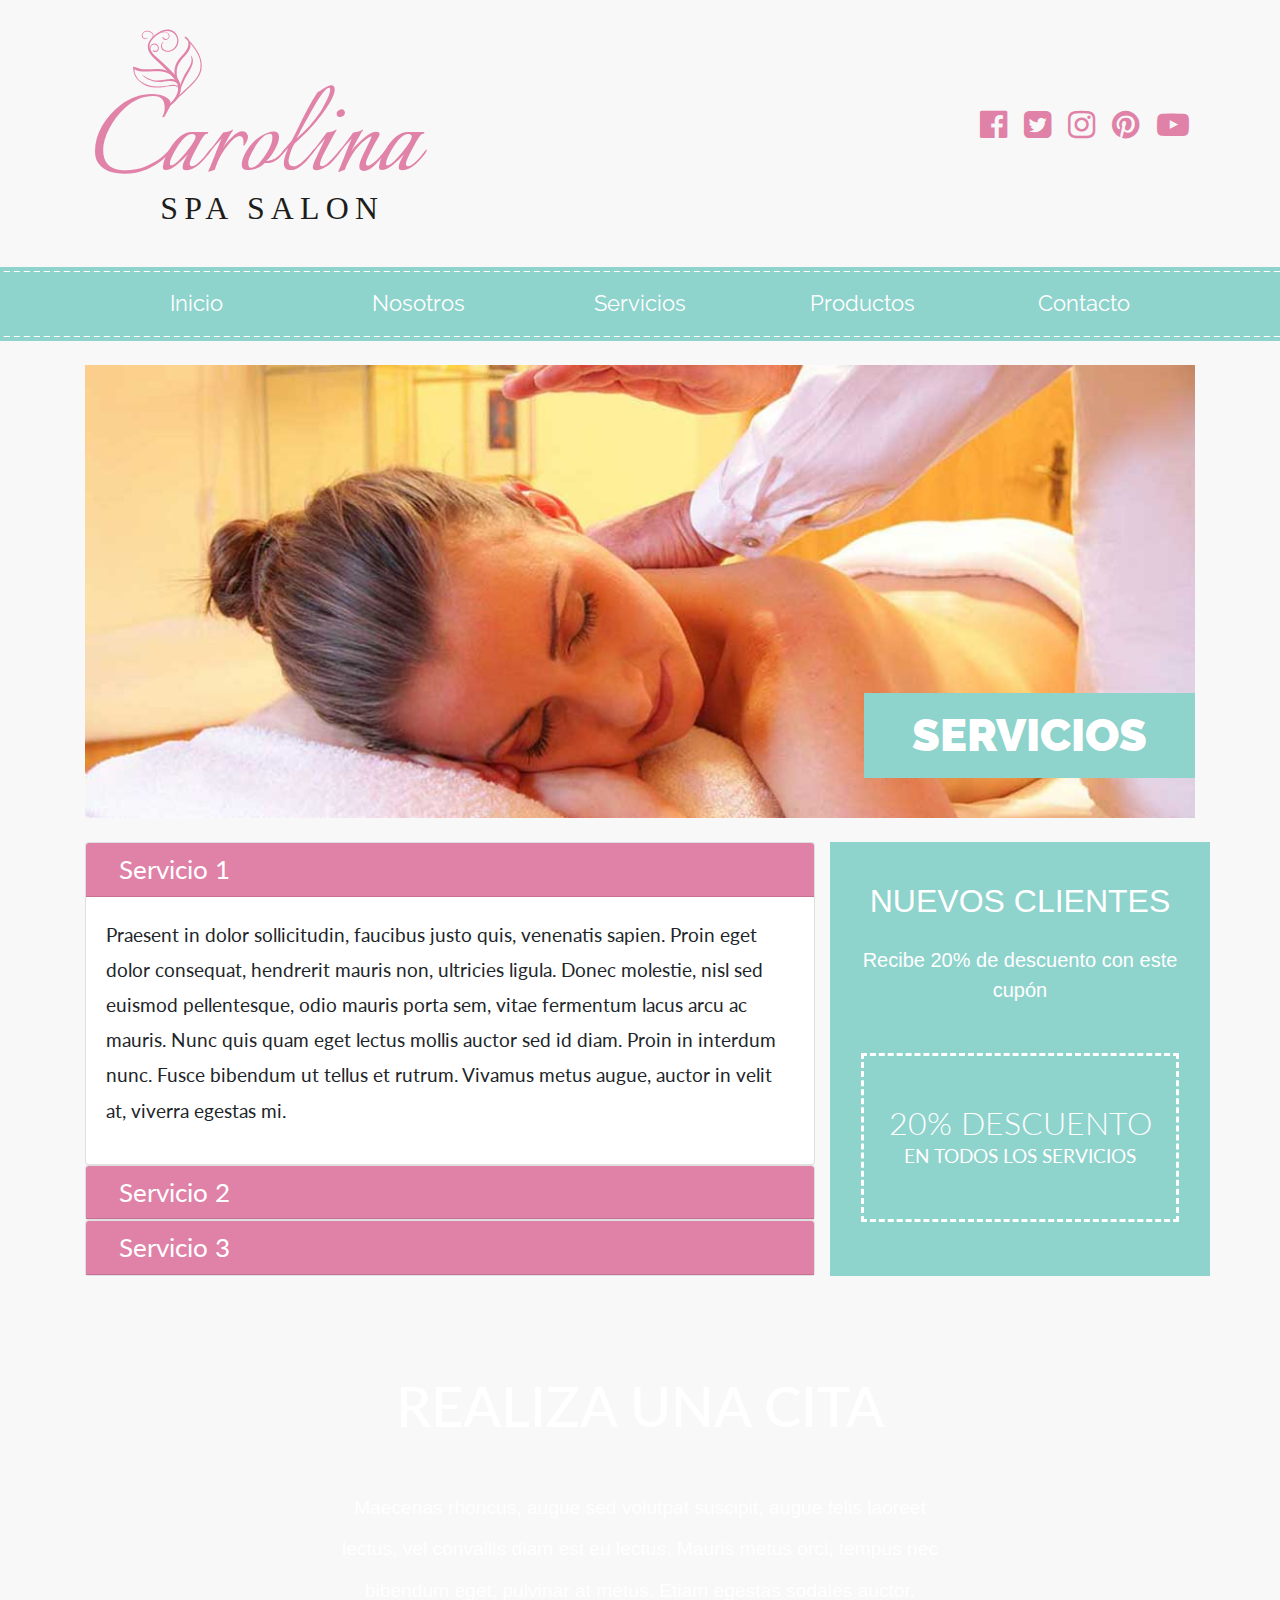
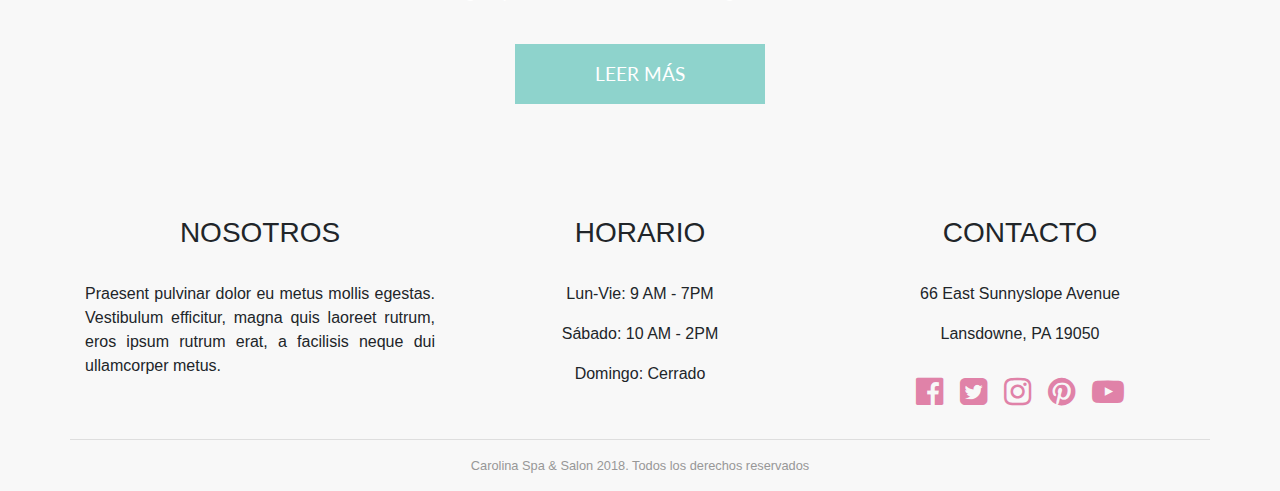
<file: carolina_spa/servicios.html>
<!DOCTYPE html>
<html lang="en">
  <head>
    <meta charset="utf-8">
    <meta http-equiv="X-UA-Compatible" content="IE=edge">
    <meta name="viewport" content="width=device-width, initial-scale=1, shrink-to-fit=no">
    <link rel="stylesheet" href="css/bootstrap.min.css">
    <link rel="stylesheet" href="css/font-awesome.min.css">
    <link href="https://fonts.googleapis.com/css?family=Italianno|Lato:400,700,900|Raleway:400,700,900" rel="stylesheet">
    <link rel="stylesheet" href="css/styles.css">
  </head>
  <body>

    <header class="encabezado-sitio container">
        <div class="row justify-content-md-between align-items-center">
            <div class="col-lg-4">
              <a href="index.html">
                <img src="img/logo.svg" class="img-fluid mx-auto d-block pt-4 pb-4">
              </a>
            </div>
            <div class="col-lg-4">
              <nav class="sociales text-center text-lg-right">
                <ul>
                  <li>
                    <a href="http://facebook.com"> 
                      <span class="sr-only"> Facebook</span>
                    </a>
                  </li>
                  <li>
                    <a href="http://twitter.com"> 
                      <span class="sr-only"> Twitter</span>
                    </a>
                  </li>
                  <li>
                    <a href="http://instagram.com">
                      <span class="sr-only"> Instagram</span>
                    </a>
                  </li>
                  <li>
                    <a href="http://pinterest.com"> 
                      <span class="sr-only"> Pinterest</span>
                    </a>
                  </li>
                  <li>
                    <a href="http://youtube.com"> 
                      <span class="sr-only"> YouTube</span>
                    </a>
                  </li>
                </ul>
              </nav>
            </div>
        </div>
    </header>

    <div class="navegacion mt-3 py-1">
      <nav class="nav-principal navbar navbar-expand-md navbar-light bg-faded">
          <button class="navbar-toggler" type="button" data-toggle="collapse" data-target="#nav_principal" aria-label="Mostrar Navegacion">
              <span class="navbar-toggler-icon"></span>
          </button>
          <a href="#" class="navbar-brand d-lg-none">Carolina Spa</a>
          <div class="container">
                <div class="collapse navbar-collapse w-100" id="nav_principal">
                    <ul class="nav nav-justified w-100 flex-column flex-sm-row">
                        <li class="nav-item">
                              <a href="index.html" class="nav-link">Inicio</a>
                        </li>
                        <li class="nav-item">
                              <a href="nosotros.html" class="nav-link">Nosotros</a>
                        </li>
                        <li class="nav-item">
                              <a href="servicios.html" class="nav-link">Servicios</a>
                        </li>
                        <li class="nav-item">
                              <a href="productos.html" class="nav-link">Productos</a>
                        </li>
                        <li class="nav-item">
                              <a href="" class="nav-link">Contacto</a>
                        </li>
                    </ul>
                </div> <!--.collapse-->
          </div><!--.container-->
      </nav>
    </div>
    
    <div class="container pt-4">
        <div class="row no-gutters">
            <div class="col-12 hero">
                <img src="img/servicios.jpg" class="img-fluid">
                <h2 class="text-uppercase d-none d-md-block py-3 px-5">Servicios</h2>
            </div>
        </div>
    </div>

    <div class="container pt-4">
        <div class="row">
                <main class="col-lg-8 contenido-principal">
                    <h2 class="d-block d-md-none text-uppercase text-center">
                        Servicios
                    </h2>
                    
                    <div id="servicios">
                        <div class="card">
                            <div class="card-header" id="servicio1">
                                <h2 class="mb-0">
                                    <button class="btn btn-link" data-toggle="collapse" data-target="#descripcion1" aria-expanded="true" aria-controls="#descripcion1">
                                        Servicio 1
                                    </button>
                                </h2>
                            </div><!--.card-header-->
                            <div id="descripcion1" class="collapse show" aria-labelledby="servicio1" data-parent="#servicios">
                                <div class="card-body">
                                    <p>Praesent in dolor sollicitudin, faucibus justo quis, venenatis sapien. Proin eget dolor consequat, hendrerit mauris non, ultricies ligula. Donec molestie, nisl sed euismod pellentesque, odio mauris porta sem, vitae fermentum lacus arcu ac mauris. Nunc quis quam eget lectus mollis auctor sed id diam. Proin in interdum nunc. Fusce bibendum ut tellus et rutrum. Vivamus metus augue, auctor in velit at, viverra egestas mi.</p>
                                </div>
                            </div>
                        </div><!--.card-->

                        <div class="card">
                            <div class="card-header" id="servicio2">
                                <h2 class="mb-0">
                                    <button class="btn btn-link" data-toggle="collapse" data-target="#descripcion2" aria-expanded="false" aria-controls="#descripcion2">
                                        Servicio 2
                                    </button>
                                </h2>
                            </div><!--.card-header-->
                            <div id="descripcion2" class="collapse" aria-labelledby="servicio2" data-parent="#servicios">
                                <div class="card-body">
                                    <p>Praesent in dolor sollicitudin, faucibus justo quis, venenatis sapien. Proin eget dolor consequat, hendrerit mauris non, ultricies ligula. Donec molestie, nisl sed euismod pellentesque, odio mauris porta sem, vitae fermentum lacus arcu ac mauris. Nunc quis quam eget lectus mollis auctor sed id diam. Proin in interdum nunc. Fusce bibendum ut tellus et rutrum. Vivamus metus augue, auctor in velit at, viverra egestas mi.</p>
                                </div>
                            </div>
                        </div><!--.card-->

                        <div class="card">
                            <div class="card-header" id="servicio3">
                                <h2 class="mb-0">
                                    <button class="btn btn-link" data-toggle="collapse" data-target="#descripcion3" aria-expanded="false" aria-controls="#descripcion3">
                                        Servicio 3
                                    </button>
                                </h2>
                            </div><!--.card-header-->
                            <div id="descripcion3" class="collapse" aria-labelledby="servicio3" data-parent="#servicios">
                                <div class="card-body">
                                    <p>Praesent in dolor sollicitudin, faucibus justo quis, venenatis sapien. Proin eget dolor consequat, hendrerit mauris non, ultricies ligula. Donec molestie, nisl sed euismod pellentesque, odio mauris porta sem, vitae fermentum lacus arcu ac mauris. Nunc quis quam eget lectus mollis auctor sed id diam. Proin in interdum nunc. Fusce bibendum ut tellus et rutrum. Vivamus metus augue, auctor in velit at, viverra egestas mi.</p>
                                </div>
                            </div>
                        </div><!--.card-->
                    </div>
             
                </main>

                <aside class="col-lg-4 pt-4 pt-lg-0">
                    <div class="sidebar p-3">
                            <h2 class="text-center text-uppercase mt-4">Nuevos Clientes</h2>
                            <p class="lead text-center mt-4">
                              Recibe 20% de descuento con este cupón
                            </p>

                            <div class="cupon px-2 py-5 mt-5">
                                <p class="text-uppercase text-center mb-0">
                                    <span class="display-4">20% Descuento</span> <br>
                                    en todos los servicios
                                </p>
                            </div>
                    </div>
                </aside>
        </div>
    </div>

    <div class="citas container-fluid py-5 mt-5">
        <div class="row justify-content-center">
            <div class="col-md-8 col-lg-6 text-center">
                <h3 class="text-uppercase">Realiza una cita</h3>
                <p class="mt-5">
                    Maecenas rhoncus, augue sed volutpat suscipit, augue felis laoreet lectus, vel convallis diam est eu lectus. Mauris metus orci, tempus nec bibendum eget, pulvinar at metus. Etiam egestas sodales auctor.
                </p>
                <a href="#" class="btn btn-primary mt-3 text-uppercase">Leer más</a>
            </div>
        </div>
      </div>

    <footer class="footer-sitio pt-3 mt-5">
        <div class="container">
            <div class="row">
                <div class="col-md-4">
                    <h3 class="text-uppercase text-center pb-4">Nosotros</h3>
                    <p class="text-justify">Praesent pulvinar dolor eu metus mollis egestas. Vestibulum efficitur, magna quis laoreet rutrum, eros ipsum rutrum erat, a facilisis neque dui ullamcorper metus.</p>
                </div>
                <div class="col-md-4 text-center">
                    <h3 class="text-uppercase  pb-4">Horario</h3>
                    <p>Lun-Vie: 9 AM - 7PM</p>
                    <p>Sábado: 10 AM - 2PM</p>
                    <p>Domingo: Cerrado</p>
                </div>
                <div class="col-md-4 text-center">
                    <h3 class="text-uppercase pb-4">Contacto</h3>
                    <p>66 East Sunnyslope Avenue </p>
                    <p>Lansdowne, PA 19050</p>
                    <nav class="sociales text-center">
                        <ul>
                          <li>
                            <a href="http://facebook.com"> 
                              <span class="sr-only"> Facebook</span>
                            </a>
                          </li>
                          <li>
                            <a href="http://twitter.com"> 
                              <span class="sr-only"> Twitter</span>
                            </a>
                          </li>
                          <li>
                            <a href="http://instagram.com">
                              <span class="sr-only"> Instagram</span>
                            </a>
                          </li>
                          <li>
                            <a href="http://pinterest.com"> 
                              <span class="sr-only"> Pinterest</span>
                            </a>
                          </li>
                          <li>
                            <a href="http://youtube.com"> 
                              <span class="sr-only"> YouTube</span>
                            </a>
                          </li>
                        </ul>
                      </nav>
                </div> <!--col-md-4-->
                <hr class="w-100">
                <p class="text-center copyright w-100">Carolina Spa & Salon 2018. Todos los derechos reservados</p>
            </div><!--.row-->
        </div> <!--.container-->

    </footer>

 
    <script src="js/jquery.slim.js"></script>
    <script src="https://cdnjs.cloudflare.com/ajax/libs/popper.js/1.12.9/umd/popper.min.js" integrity="sha384-ApNbgh9B+Y1QKtv3Rn7W3mgPxhU9K/ScQsAP7hUibX39j7fakFPskvXusvfa0b4Q" crossorigin="anonymous"></script>
    <script src="js/bootstrap.min.js"></script>
    <script src="js/scripts.js"></script>
  </body>
</html>
</file>
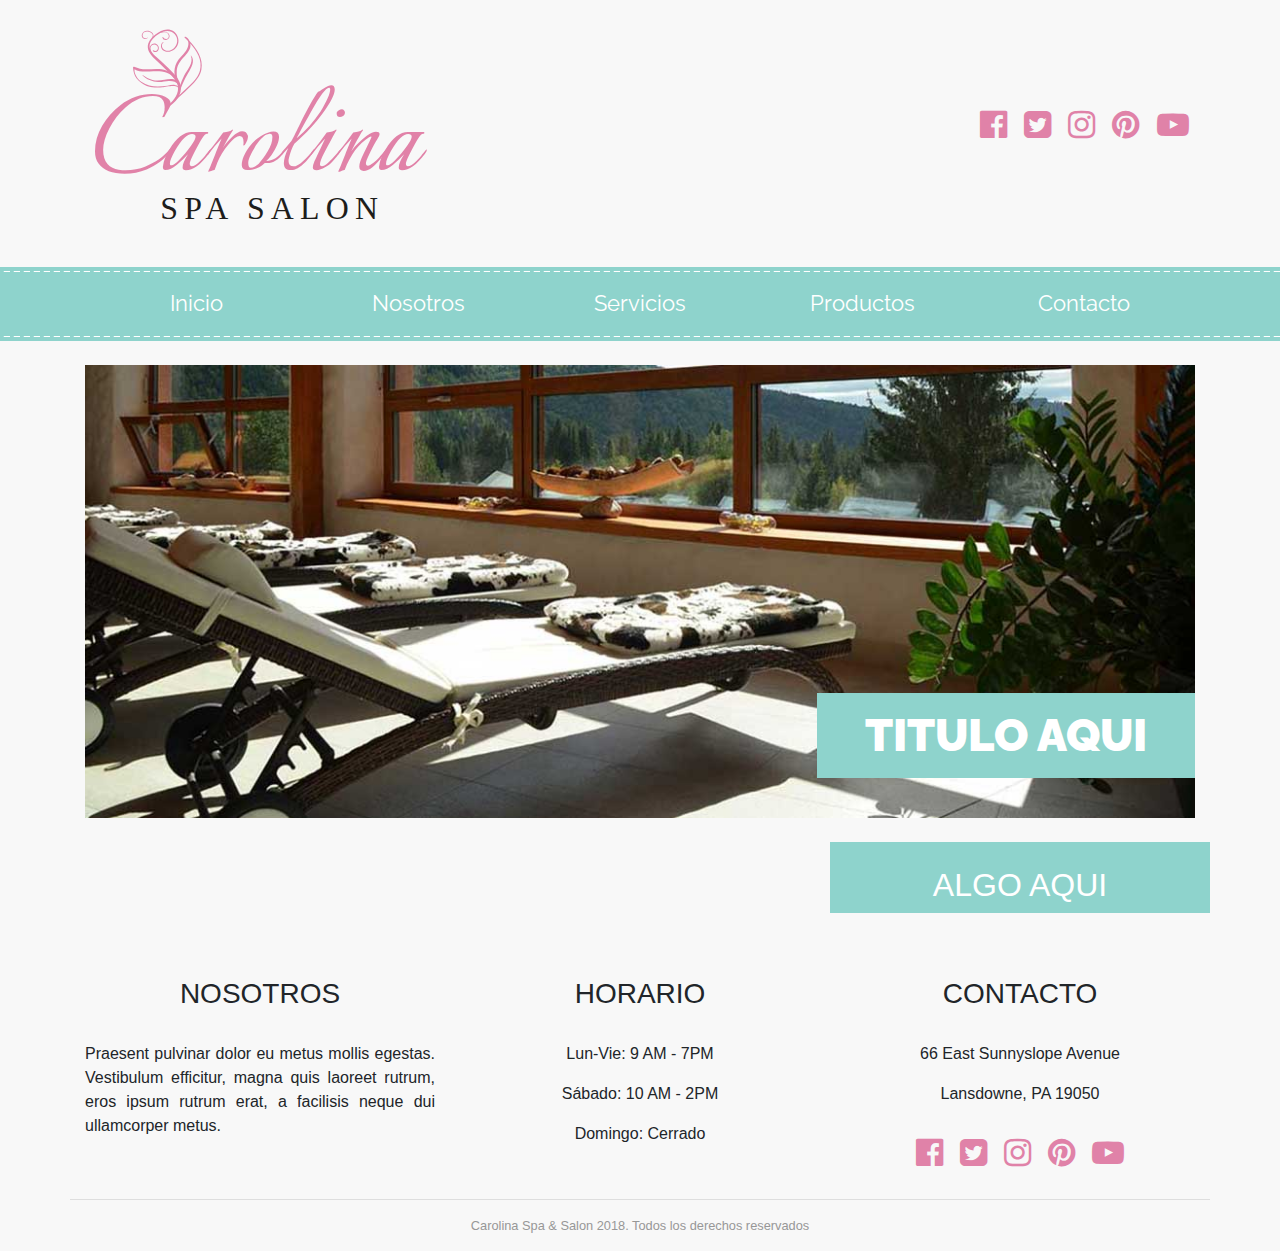
<file: carolina_spa/template.html>
<!DOCTYPE html>
<html lang="en">
  <head>
    <meta charset="utf-8">
    <meta http-equiv="X-UA-Compatible" content="IE=edge">
    <meta name="viewport" content="width=device-width, initial-scale=1, shrink-to-fit=no">
    <link rel="stylesheet" href="css/bootstrap.min.css">
    <link rel="stylesheet" href="css/font-awesome.min.css">
    <link href="https://fonts.googleapis.com/css?family=Italianno|Lato:400,700,900|Raleway:400,700,900" rel="stylesheet">
    <link rel="stylesheet" href="css/styles.css">
  </head>
  <body>

    <header class="encabezado-sitio container">
        <div class="row justify-content-md-between align-items-center">
            <div class="col-lg-4">
              <a href="index.html">
                <img src="img/logo.svg" class="img-fluid mx-auto d-block pt-4 pb-4">
              </a>
            </div>
            <div class="col-lg-4">
              <nav class="sociales text-center text-lg-right">
                <ul>
                  <li>
                    <a href="http://facebook.com"> 
                      <span class="sr-only"> Facebook</span>
                    </a>
                  </li>
                  <li>
                    <a href="http://twitter.com"> 
                      <span class="sr-only"> Twitter</span>
                    </a>
                  </li>
                  <li>
                    <a href="http://instagram.com">
                      <span class="sr-only"> Instagram</span>
                    </a>
                  </li>
                  <li>
                    <a href="http://pinterest.com"> 
                      <span class="sr-only"> Pinterest</span>
                    </a>
                  </li>
                  <li>
                    <a href="http://youtube.com"> 
                      <span class="sr-only"> YouTube</span>
                    </a>
                  </li>
                </ul>
              </nav>
            </div>
        </div>
    </header>

    <div class="navegacion mt-3 py-1">
      <nav class="nav-principal navbar navbar-expand-md navbar-light bg-faded">
          <button class="navbar-toggler" type="button" data-toggle="collapse" data-target="#nav_principal" aria-label="Mostrar Navegacion">
              <span class="navbar-toggler-icon"></span>
          </button>
          <a href="#" class="navbar-brand d-lg-none">Carolina Spa</a>
          <div class="container">
                <div class="collapse navbar-collapse w-100" id="nav_principal">
                    <ul class="nav nav-justified w-100 flex-column flex-sm-row">
                        <li class="nav-item">
                              <a href="index.html" class="nav-link">Inicio</a>
                        </li>
                        <li class="nav-item">
                              <a href="" class="nav-link">Nosotros</a>
                        </li>
                        <li class="nav-item">
                              <a href="" class="nav-link">Servicios</a>
                        </li>
                        <li class="nav-item">
                              <a href="" class="nav-link">Productos</a>
                        </li>
                        <li class="nav-item">
                              <a href="" class="nav-link">Contacto</a>
                        </li>
                    </ul>
                </div> <!--.collapse-->
          </div><!--.container-->
      </nav>
    </div>
    
    <div class="container pt-4">
        <div class="row no-gutters">
            <div class="col-12 hero">
                <img src="img/nosotros.jpg" class="img-fluid">
                <h2 class="text-uppercase d-none d-md-block py-3 px-5">Titulo aqui</h2>
            </div>
        </div>
    </div>

    <div class="container pt-4">
        <div class="row">
                <main class="col-lg-8 contenido-principal">
                    <h2 class="d-block d-md-none text-uppercase text-center">
                        Titulo Aquí
                    </h2>
                </main>

                <aside class="col-lg-4 pt-4 pt-lg-0">
                    <div class="sidebar">
                            <h2 class="text-center text-uppercase mt-4">Algo aqui</h2>

                    </div>
                </aside>
        </div>
    </div>


    <footer class="footer-sitio pt-3 mt-5">
        <div class="container">
            <div class="row">
                <div class="col-md-4">
                    <h3 class="text-uppercase text-center pb-4">Nosotros</h3>
                    <p class="text-justify">Praesent pulvinar dolor eu metus mollis egestas. Vestibulum efficitur, magna quis laoreet rutrum, eros ipsum rutrum erat, a facilisis neque dui ullamcorper metus.</p>
                </div>
                <div class="col-md-4 text-center">
                    <h3 class="text-uppercase  pb-4">Horario</h3>
                    <p>Lun-Vie: 9 AM - 7PM</p>
                    <p>Sábado: 10 AM - 2PM</p>
                    <p>Domingo: Cerrado</p>
                </div>
                <div class="col-md-4 text-center">
                    <h3 class="text-uppercase pb-4">Contacto</h3>
                    <p>66 East Sunnyslope Avenue </p>
                    <p>Lansdowne, PA 19050</p>
                    <nav class="sociales text-center">
                        <ul>
                          <li>
                            <a href="http://facebook.com"> 
                              <span class="sr-only"> Facebook</span>
                            </a>
                          </li>
                          <li>
                            <a href="http://twitter.com"> 
                              <span class="sr-only"> Twitter</span>
                            </a>
                          </li>
                          <li>
                            <a href="http://instagram.com">
                              <span class="sr-only"> Instagram</span>
                            </a>
                          </li>
                          <li>
                            <a href="http://pinterest.com"> 
                              <span class="sr-only"> Pinterest</span>
                            </a>
                          </li>
                          <li>
                            <a href="http://youtube.com"> 
                              <span class="sr-only"> YouTube</span>
                            </a>
                          </li>
                        </ul>
                      </nav>
                </div> <!--col-md-4-->
                <hr class="w-100">
                <p class="text-center copyright w-100">Carolina Spa & Salon 2018. Todos los derechos reservados</p>
            </div><!--.row-->
        </div> <!--.container-->

    </footer>

 
    <script src="js/jquery.slim.js"></script>
    <script src="https://cdnjs.cloudflare.com/ajax/libs/popper.js/1.12.9/umd/popper.min.js" integrity="sha384-ApNbgh9B+Y1QKtv3Rn7W3mgPxhU9K/ScQsAP7hUibX39j7fakFPskvXusvfa0b4Q" crossorigin="anonymous"></script>
    <script src="js/bootstrap.min.js"></script>
    <script src="js/scripts.js"></script>
  </body>
</html>
</file>
<file: carolina_spa/css/styles.css>
body {
     background-color: #f8f8f8;
}

.encabezado {
     font-size: 2.4rem;
     font-family: 'Lato', sans-serif;
     color: #000000;
     line-height: 2.4rem;
}
.encabezado span {
     font-size: 3.8rem;
     font-family: 'Italianno', cursive;
     color: #e082a8;
}



/** Sociales **/
.sociales ul {
     list-style: none;
     margin:0;
     padding:0;
 }
 .sociales ul li {
     position: relative;
     display: inline-block;
 }
 .sociales ul li a::before {
     font-family: 'FontAwesome';
     display: inline-block;
     vertical-align: top;
     padding: 0.4rem;
     content: '\f08e';
     -webkit-font-smoothing: antialiased;
     font-size: 2rem;
     color: #e082a8;
 }
 .sociales ul li a[href*="facebook.com"]::before{
     content: '\f230';
 }
 .sociales ul li a[href*="twitter.com"]::before{
     content: '\f081';
 }
 .sociales ul li a[href*="instagram.com"]::before{
     content: '\f16d';
 }
 .sociales ul li a[href*="pinterest.com"]::before{
     content: '\f0d2';
 }
 .sociales ul li a[href*="youtube.com"]::before{
     content: '\f16a';
 }

 /** NAVEGACION **/
 .navegacion {
      background-color: #8ed3cc;
 }
 .navbar-light .navbar-toggler{
      background-color: #ffffff;
 }
 .navbar-light .navbar-brand,
 .navbar-light .navbar-brand:hover {
      color: #ffffff;
 }

 .nav-principal {
      background-image: url(../img/border_horizontal.png),
                         url(../img/border_horizontal.png);
     background-repeat: repeat-x;
     background-position: 0px top, 0px bottom;
 }


 .nav-link {
      color: #ffffff;
      font-size: 1.4rem;
     transition: all .5s ease-in-out;
     font-family: 'Raleway', sans-serif;
 }

 .nav-link:hover {
      background-color: #bde8dd;
      color: #000000;
 }

 /* CAROUSEL**/

 .carousel-caption h3 {
     font-family: 'Raleway', sans-serif;
     font-size: 2rem;
     font-weight: 900;
     color: #ffffff;

 }

 /** Nuevo sitio **/

 .nuevo-sitio p {
     font-family: 'Lato', sans-serif;
     color: #979797;
     font-size: 1.6rem;
 }

 /** Servicios **/

 .imagen-servicio img {
      border: 6px solid #ffffff;
      -webkit-transition: transform .3s ease;
      -ms-transition: transform .3s ease;
      transition: transform .3s ease;
 }
 .imagen-servicio img:hover {
      -webkit-transform: scale(1.2) rotate(10deg);
      -ms-transform: scale(1.2) rotate(10deg);
      transform: scale(1.2) rotate(10deg);
 }
 .servicio-info {
      background-color: #ffffff;
      margin-top: -5rem;
 }
 .servicio-info .btn-primary {
      border-radius: 0;
      background-color: #e082a8;
      border: none;
 }

 /* HORARIOS **/

 .horario {
      background-color: #8ed3cc;
      color: #ffffff;
 }
 .horario h2 {
      font-size: 2.2rem;
      font-family: 'Lato', sans-serif;
 }
 .horario .table {
      border: 2px solid #e082a8;
 }
 .horario .table thead {
      background-color: #e082a8;
 }
 .horario .table td,
 .horario .table thead th {
      border: none;
 }
 .horario .table tbody tr td {
      padding: .35rem;
      font-family: 'Lato', sans-serif;
      font-size: 1.2rem;
 }
 .bg-horario {
      background-image: url(../img/bg_horarios.jpg);
      background-repeat: no-repeat;
      background-position: center center;
      background-size: cover;
      min-height: 400px;
 }

 /* PRODUCTOS **/
 .productos .card {
      border: none;
 }

 .productos .card a {
      color: #000000;
 }
 .productos .card a:hover {
      text-decoration: none;
 }

 .productos .card h3 {
      color: #e082a8;
      font-size: 1.2rem;
      font-family: 'Lato', sans-serif;
 }

 .productos .card p {
      font-size: .8rem;
 }
 .productos .card .precio {
      font-size: 1.6rem;
      color: #979797;
 }

 /** Citas **/
 .citas {
      background-image: url(../img/bg_citas.jpg);
      background-repeat: no-repeat;
      background-position: center center;
      background-attachment: fixed;
      color: #ffffff;
 }

 @media (min-width: 992px) {
      .citas {
          background-size: cover;
      }
 }
 .citas h3 {
      font-size: 3.5rem;
      font-family: 'Lato', sans-serif;
 }
 .citas p {
      font-size: 1.2rem;
      line-height: 2.6rem;
 }
.btn-primary {
      background-color: #8ed3cc;
      border: 0;
      padding: 1rem 5rem;
      border-radius: 0;
      font-family: 'Lato', sans-serif;
      font-size: 1.2rem;
 }
 .btn-primary:hover {
    background-color: #69aca5;
 }
 /* footer */
 .copyright {
      color:#979797;
      font-size: .8rem;
 }

 /** Hero **/
 .hero {
      position: relative;
 }
 .hero h2 {
      position: absolute;
      bottom: 2rem;
      right: 0;
      background-color: #8ed3cc;
      font-family: 'Raleway', sans-serif;
     font-weight: 900;
     color: #ffffff;
     font-size: 2.8rem;
}

.contenido-principal p {
     font-size: 1.2rem;
     line-height: 2.2rem;
     font-family: 'Lato', sans-serif;
}
/** SIDEBAR **/

aside {
     background-color: #8ed3cc;
     color: #ffffff;
}

/** Accordion / Servicios **/

#servicios .card-header {
     background-color: #e082a8;
     padding: 0 1.25rem;
}
#servicios .card-header .btn-link {
     color: #ffffff;
     font-family: 'Lato', sans-serif;
     font-size: 1.6rem;
}
#servicios .card-body {
     font-size: 1.3rem;
}

/* cupon*/
.cupon {
     border: 3px dashed #ffffff;
     font-family: 'Lato', sans-serif;
}
.cupon .display-4 {
     font-size: 2rem;
}
.cupon p {
     font-size: 1.2rem;
}

/* PRODUCTOS **/

@media (min-width: 576px) {
     .card-columns {
          -webkit-column-count: 2;
          -moz-column-count: 2;
          column-count: 2;
          -webkit-column-gap: 1.25rem;
          -moz-column-gap: 1.25rem;
          column-gap: 1.25rem;
      }
}
@media (min-width: 992px) {
     .card-columns {
          -webkit-column-count: 4;
          -moz-column-count: 4;
          column-count: 4;
      }
}

/** Contacto **/
.formulario-contacto {
    border: 2px solid #9a9a9a;
    background-color: #ffffff;
}
</file>
